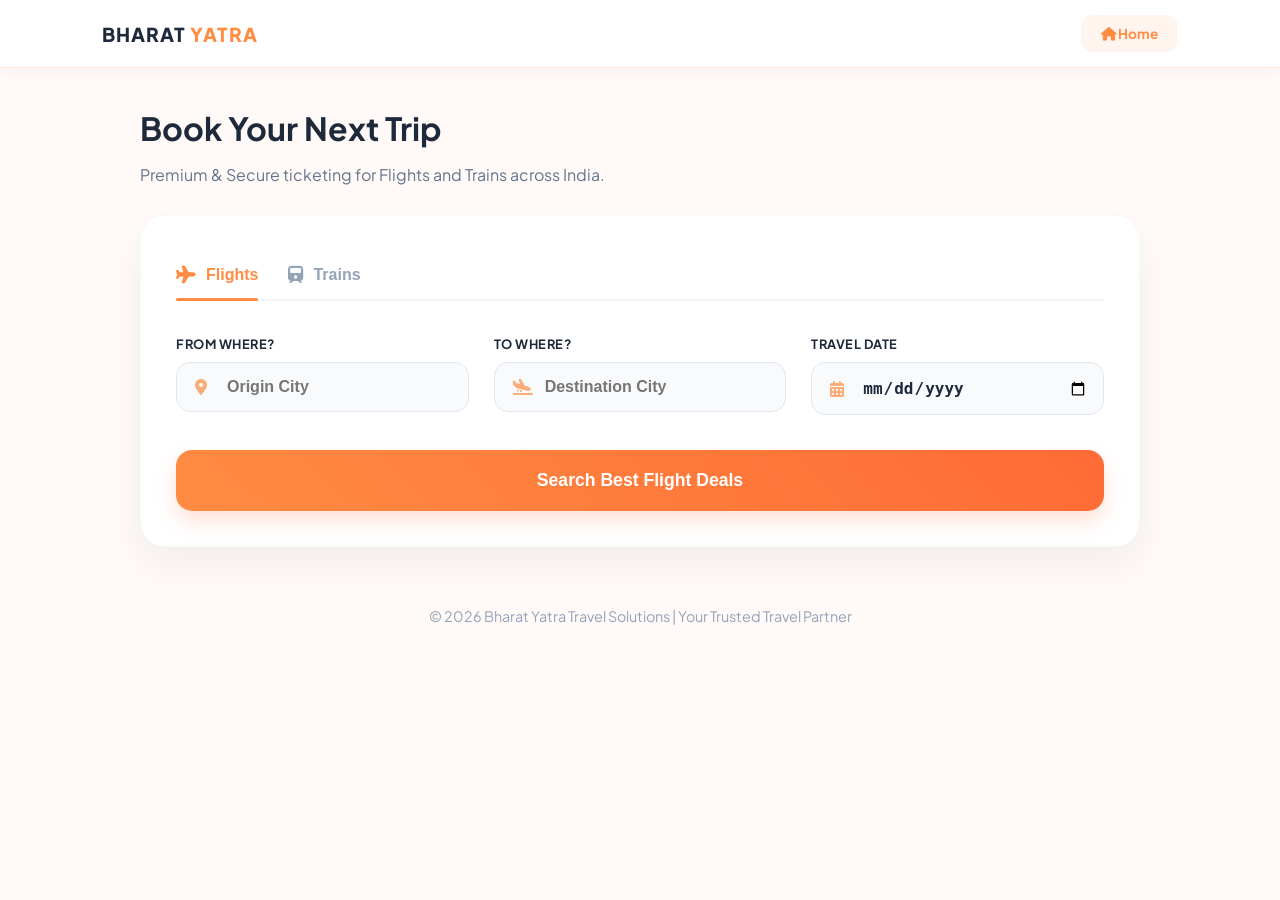
<file: booking.html>
<!DOCTYPE html>
<html lang="en">
<head>
    <meta charset="UTF-8">
    <meta name="viewport" content="width=device-width, initial-scale=1.0">
    <title>Book Your Journey | Bharat Yatra</title>
    
    <link rel="stylesheet" href="https://cdnjs.cloudflare.com/ajax/libs/font-awesome/6.0.0/css/all.min.css">
    <link href="https://fonts.googleapis.com/css2?family=Plus+Jakarta+Sans:wght@400;500;600;700&display=swap" rel="stylesheet">

    <style>
        :root {
            /* 🟠 NEW SUNSET ORANGE BRANDING */
            --primary-orange: #ff8c42; 
            --dark-navy: #1e293b;
            --bg-soft: #fffaf7;
            --text-dark: #334155;
            --border: rgba(255, 140, 66, 0.2);
        }

        body {
            background: var(--bg-soft);
            margin: 0;
            font-family: 'Plus Jakarta Sans', sans-serif;
            color: var(--text-dark);
        }

        /* 🟢 PREMIUM NAVBAR */
        .nav-header {
            background: white;
            padding: 15px 8%;
            display: flex;
            justify-content: space-between;
            align-items: center;
            border-bottom: 1px solid var(--border);
            position: sticky;
            top: 0;
            z-index: 1000;
            box-shadow: 0 4px 12px rgba(0,0,0,0.03);
        }

        .logo-text { 
            font-size: 1.2rem; 
            font-weight: 800; 
            color: var(--dark-navy); 
            text-transform: uppercase;
            letter-spacing: 1px;
        }
        
        .logo-text span { color: var(--primary-orange); }

        .btn-home {
            text-decoration: none; font-size: 0.85rem; font-weight: 700;
            color: var(--primary-orange); background: #fff4ee;
            padding: 10px 20px; border-radius: 12px; transition: 0.3s;
        }
        .btn-home:hover { background: var(--primary-orange); color: white; transform: translateY(-2px); }

        /* 🟦 MAIN CONTENT */
        .main-container {
            max-width: 1000px;
            margin: 40px auto;
            padding: 0 20px;
        }

        .booking-intro h1 {
            font-size: 2rem;
            color: var(--dark-navy);
            margin-bottom: 8px;
        }
        .booking-intro p {
            font-size: 1rem;
            color: #64748b;
            margin-bottom: 30px;
        }

        /* 📋 THE BOOKING CARD (MODERN) */
        .booking-card {
            background: white;
            border-radius: 24px;
            box-shadow: 0 20px 40px rgba(0,0,0,0.05);
            padding: 35px;
            border: 1px solid rgba(0,0,0,0.03);
        }

        /* TABS */
        .tabs-nav {
            display: flex; gap: 30px; margin-bottom: 35px; border-bottom: 2px solid #f1f5f9;
        }
        .tab-item {
            background: none; border: none; padding: 15px 0; cursor: pointer;
            font-size: 1rem; font-weight: 700; color: #94a3b8; position: relative;
            display: flex; align-items: center; gap: 10px; transition: 0.3s;
        }
        .tab-item i { font-size: 1.1rem; }
        .tab-item.active { color: var(--primary-orange); }
        .tab-item.active::after {
            content: ''; position: absolute; bottom: -2px; left: 0; width: 100%;
            height: 3px; background: var(--primary-orange); border-radius: 10px;
        }

        /* FORM GRID */
        .form-grid {
            display: grid;
            grid-template-columns: repeat(auto-fit, minmax(280px, 1fr));
            gap: 25px;
        }

        .field-group { display: flex; flex-direction: column; gap: 10px; }
        .field-group label { font-size: 0.8rem; font-weight: 700; color: var(--dark-navy); text-transform: uppercase; letter-spacing: 0.5px; }

        .input-box {
            position: relative; border: 1px solid #e2e8f0;
            border-radius: 14px; transition: 0.3s; background: #f8fafc;
        }
        .input-box:focus-within { 
            border-color: var(--primary-orange); 
            background: #fff;
            box-shadow: 0 0 0 4px rgba(255,140,66,0.1); 
        }
        
        .input-box i { position: absolute; left: 18px; top: 50%; transform: translateY(-50%); color: var(--primary-orange); opacity: 0.7; }
        .input-box input {
            width: 100%; border: none; outline: none; padding: 15px 15px 15px 50px;
            font-size: 1rem; font-weight: 600; color: var(--dark-navy); background: transparent;
            box-sizing: border-box;
        }

        /* 🚀 SEARCH BUTTON */
        .btn-search {
            width: 100%; background: linear-gradient(45deg, #ff8c42, #ff6b35);
            color: white; border: none; border-radius: 16px; padding: 20px;
            font-size: 1.1rem; font-weight: 700; cursor: pointer;
            margin-top: 35px; transition: 0.3s;
            box-shadow: 0 10px 20px rgba(255,107,53,0.2);
        }
        .btn-search:hover { 
            transform: translateY(-3px); 
            box-shadow: 0 15px 30px rgba(255,107,53,0.3); 
        }

        .tab-pane { display: none; }
        .tab-pane.active { display: block; animation: slideUp 0.4s ease; }

        @keyframes slideUp { 
            from { opacity: 0; transform: translateY(10px); } 
            to { opacity: 1; transform: translateY(0); } 
        }

        footer { text-align: center; margin-top: 60px; color: #94a3b8; font-size: 0.9rem; padding-bottom: 40px; }
    </style>
</head>
<body>

<nav class="nav-header">
    <div class="logo-text">BHARAT <span>YATRA</span></div>
    <a href="index.html" class="btn-home">
        <i class="fas fa-home"></i> Home
    </a>
</nav>

<div class="main-container">
    <div class="booking-intro">
        <h1>Book Your Next Trip</h1>
        <p>Premium & Secure ticketing for Flights and Trains across India.</p>
    </div>

    <div class="booking-card">
        <div class="tabs-nav">
            <button class="tab-item active" onclick="switchTab(event, 'flights')"><i class="fas fa-plane"></i> Flights</button>
            <button class="tab-item" onclick="switchTab(event, 'trains')"><i class="fas fa-train"></i> Trains</button>
        </div>

        <div id="flights" class="tab-pane active">
            <form onsubmit="handleSearch(event, 'Flight')">
                <div class="form-grid">
                    <div class="field-group">
                        <label>From Where?</label>
                        <div class="input-box">
                            <i class="fas fa-map-marker-alt"></i>
                            <input type="text" placeholder="Origin City" required>
                        </div>
                    </div>
                    <div class="field-group">
                        <label>To Where?</label>
                        <div class="input-box">
                            <i class="fas fa-plane-arrival"></i>
                            <input type="text" placeholder="Destination City" required>
                        </div>
                    </div>
                    <div class="field-group">
                        <label>Travel Date</label>
                        <div class="input-box">
                            <i class="fas fa-calendar-alt"></i>
                            <input type="date" required>
                        </div>
                    </div>
                </div>
                <button type="submit" class="btn-search">Search Best Flight Deals</button>
            </form>
        </div>

        <div id="trains" class="tab-pane">
            <form onsubmit="handleSearch(event, 'Train')">
                <div class="form-grid">
                    <div class="field-group">
                        <label>Leaving From</label>
                        <div class="input-box">
                            <i class="fas fa-train"></i>
                            <input type="text" placeholder="Source Station" required>
                        </div>
                    </div>
                    <div class="field-group">
                        <label>Going To</label>
                        <div class="input-box">
                            <i class="fas fa-map-pin"></i>
                            <input type="text" placeholder="Destination Station" required>
                        </div>
                    </div>
                    <div class="field-group">
                        <label>Departure Date</label>
                        <div class="input-box">
                            <i class="fas fa-calendar-day"></i>
                            <input type="date" required>
                        </div>
                    </div>
                </div>
                <button type="submit" class="btn-search">Search Trains & Status</button>
            </form>
        </div>
    </div>
    
    <footer>
        &copy; 2026 Bharat Yatra Travel Solutions | Your Trusted Travel Partner
    </footer>
</div>

<script>
    function switchTab(evt, tabName) {
        let i, tabcontent, tablinks;
        tabcontent = document.getElementsByClassName("tab-pane");
        for (i = 0; i < tabcontent.length; i++) { tabcontent[i].style.display = "none"; }
        tablinks = document.getElementsByClassName("tab-item");
        for (i = 0; i < tablinks.length; i++) { tablinks[i].className = tablinks[i].className.replace(" active", ""); }
        document.getElementById(tabName).style.display = "block";
        document.getElementById(tabName).classList.add("active");
        evt.currentTarget.className += " active";
    }

    function handleSearch(e, type) {
        e.preventDefault();
        const inputs = e.target.querySelectorAll('input');
        const from = inputs[0].value.trim();
        const to = inputs[1].value.trim();
        const date = inputs[2].value;

        if (type === 'Flight') {
            window.open(`https://www.skyscanner.co.in/transport/flights/${from}/${to}/${date}`, '_blank');
        } else {
            const d = new Date(date);
            const formattedDate = `${("0" + d.getDate()).slice(-2)}-${("0" + (d.getMonth() + 1)).slice(-2)}-${d.getFullYear()}`;
            window.open(`https://www.confirmtkt.com/train-running-status/${from}-to-${to}?date=${formattedDate}`, '_blank');
        }
    }
</script>

</body>
</html>
</file>
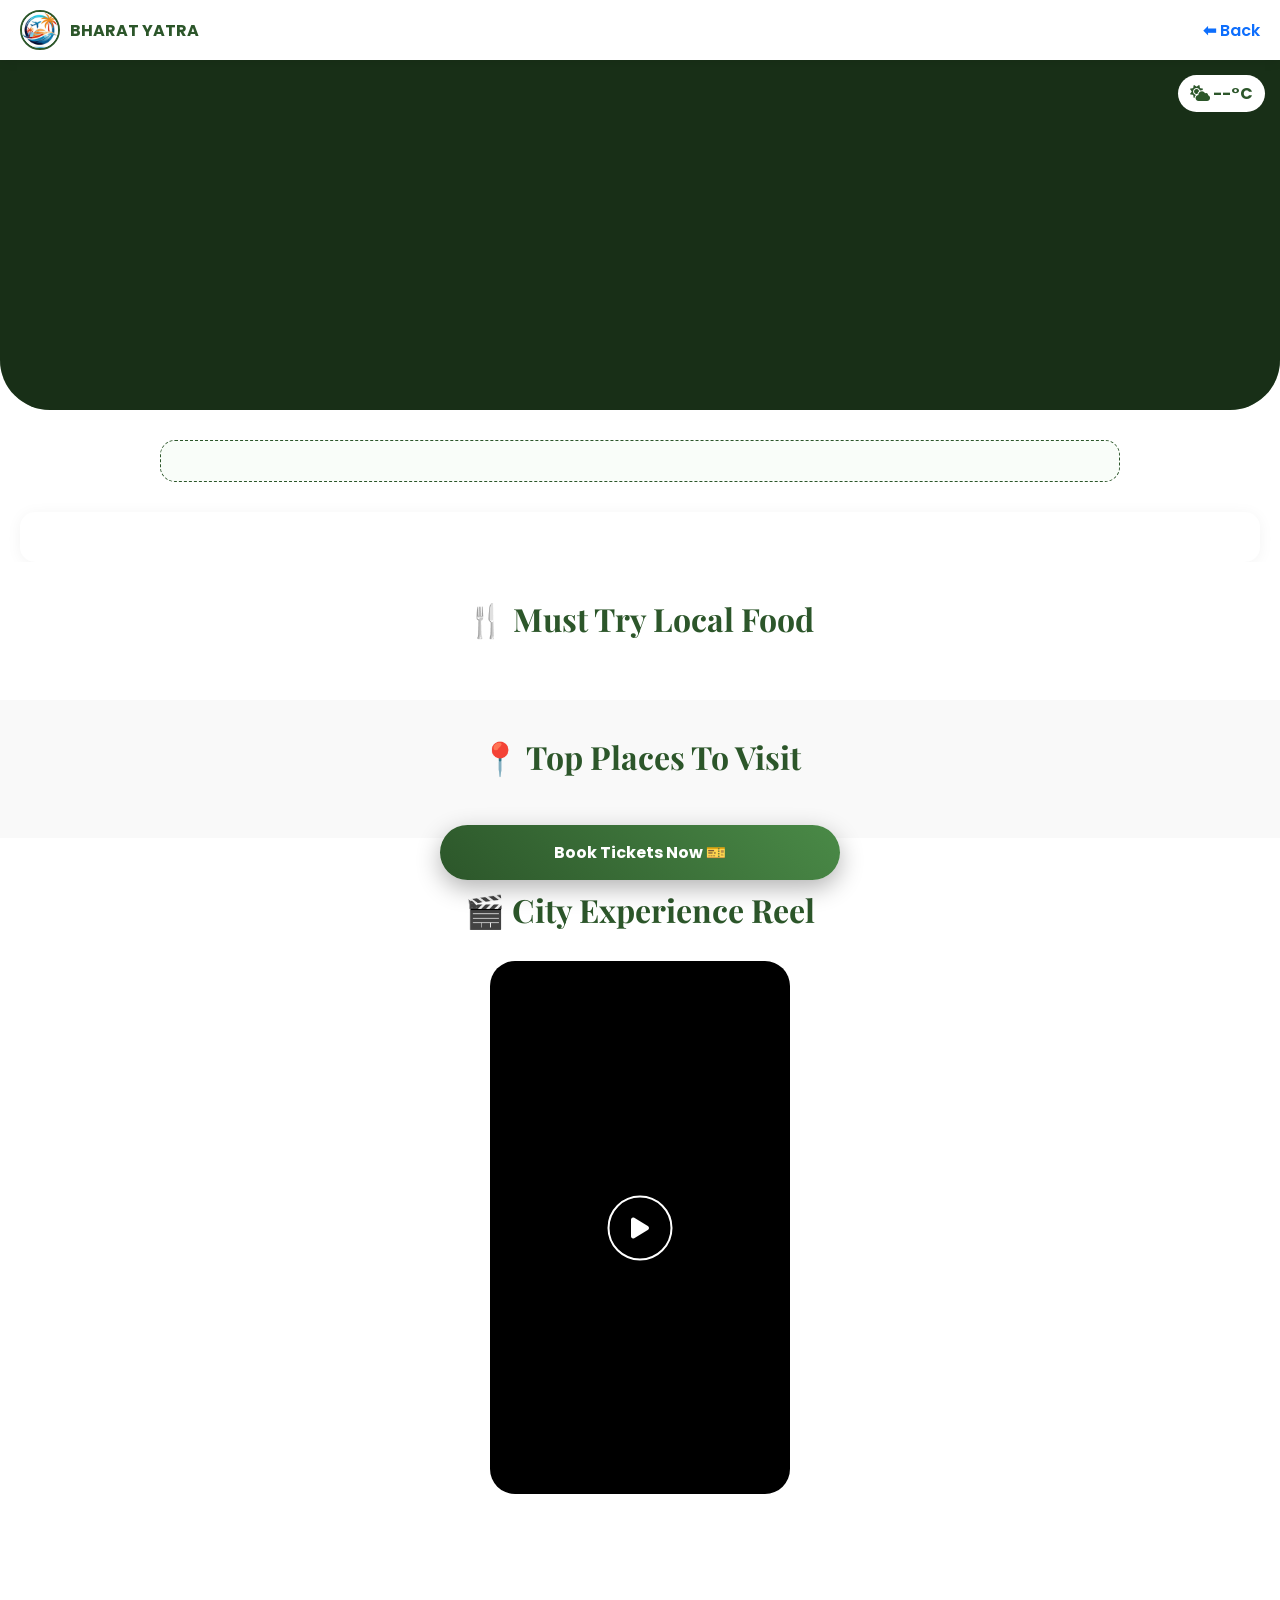
<file: city.html>
<!DOCTYPE html>
<html lang="en">
<head>
    <meta charset="UTF-8">
    <meta name="viewport" content="width=device-width, initial-scale=1.0">
    <title id="pageTitle">City Details - Bharat Yatra</title>
    
    <link rel="stylesheet" href="style.css">
    <link rel="stylesheet" href="m2.css">
    <link rel="stylesheet" href="https://cdnjs.cloudflare.com/ajax/libs/font-awesome/6.0.0/css/all.min.css">
    <link href="https://fonts.googleapis.com/css2?family=Playfair+Display:wght@700&family=Poppins:wght@400;600;700&display=swap" rel="stylesheet">
    
    <style>
        :root { --primary: #2c562a; --accent: #ff5722; }
        .navbar { padding: 10px 20px; display: flex; justify-content: space-between; align-items: center; background: #fff; box-shadow: 0 2px 10px rgba(0,0,0,0.08); position: sticky; top: 0; z-index: 1000; }
        .logo-circle { width: 40px; height: 40px; border-radius: 50%; overflow: hidden; border: 2px solid var(--primary); }
        .city-hero-green { height: 350px; position: relative; display: flex; flex-direction: column; align-items: center; justify-content: center; text-align: center; color: white; overflow: hidden; background-color: var(--primary); }
        #cityNameTitle { font-size: 34px; text-transform: uppercase; z-index: 3; font-weight: 800; text-shadow: 2px 2px 15px rgba(0,0,0,0.6); }
        .fixed-book-wrap { position: fixed; bottom: 20px; left: 0; right: 0; display: flex; justify-content: center; z-index: 3000; padding: 0 20px; }
        .btn-book { width: 100%; max-width: 400px; background: linear-gradient(45deg, var(--primary), #4a8a47); color: white !important; text-align: center; padding: 15px; border-radius: 50px; text-decoration: none; font-weight: bold; box-shadow: 0 8px 25px rgba(0,0,0,0.3); }
        .play-hint { position: absolute; top: 50%; left: 50%; transform: translate(-50%, -50%); background: rgba(0,0,0,0.6); color: white; width: 65px; height: 65px; border-radius: 50%; display: flex; align-items: center; justify-content: center; font-size: 24px; z-index: 5; border: 2px solid white; }
    </style>
</head>
<body class="city-details-body">

<nav class="navbar">
    <a href="index.html" style="text-decoration:none; display:flex; align-items:center; gap:10px;">
        <div class="logo-circle"><img src="images/logo.png" style="width:100%"></div>
        <span style="font-weight:700; color:var(--primary)">BHARAT YATRA</span>
    </a>
    <a href="index.html" style="text-decoration:none; color:#0d6efd; font-weight:600;">⬅ Back</a>
</nav>

<section class="city-hero-green">
    <div id="heroImgOverlay" style="position: absolute; top: 0; left: 0; width: 100%; height: 100%; background-size: cover; background-position: center; z-index: 1;"></div>
    <div style="position: absolute; top: 0; left: 0; width: 100%; height: 100%; background: rgba(0,0,0,0.45); z-index: 2;"></div>
    <div id="weatherBadge" style="position: absolute; top: 15px; right: 15px; z-index: 4; background: white; color: var(--primary); padding: 6px 12px; border-radius: 20px; font-weight: bold;">
        <i class="fas fa-cloud-sun"></i> <span id="currentTemp">--°C</span>
    </div>
    <div style="position: relative; z-index: 3; padding: 20px;">
        <h1 id="cityNameTitle"></h1>
        <p id="cityIntroText" style="font-size: 14px; opacity: 0.95; margin-top: 10px; max-width: 600px; line-height: 1.5;"></p>
    </div>
</section>

<div id="distanceBar" style="background: #f0f7f0; padding: 12px; text-align: center; display: none; border-bottom: 1px solid #dceada;">
    <div style="font-size: 14px; color: var(--primary); font-weight: 700;"><i class="fas fa-route"></i> <span id="distanceText"></span></div>
</div>

<section style="max-width: 1000px; margin: 30px auto; padding: 0 20px;">
    <h2 id="dynamicCityName" style="color:var(--primary); font-family:'Playfair Display'; border-left:4px solid var(--primary); padding-left:10px;"></h2>
    <ul id="factsList" style="list-style:none; padding:0; margin-top:20px;"></ul>
    <div id="seasonalWeather" style="margin-top: 25px; padding: 20px; background: #f9fdf9; border-radius: 15px; border: 1px dashed var(--primary);"></div>
</section>

<div id="extraListsContainer" style="padding: 0 20px; margin-bottom: 25px;"></div>
<div id="travelTransportSection" style="padding: 25px; background: #fff; margin: 0 20px; border-radius: 15px; box-shadow: 0 2px 15px rgba(0,0,0,0.05);"></div>

<section style="padding: 35px 20px; background: white;">
    <h2 style="text-align: center; margin-bottom: 25px; color: var(--primary);">🍴 Must Try Local Food</h2>
    <div id="foodGrid" style="display: grid; grid-template-columns: repeat(2, 1fr); gap: 12px;"></div>
</section>

<section style="padding: 35px 20px; background: #f9f9f9;">
    <h2 style="text-align: center; margin-bottom: 25px; color: var(--primary);">📍 Top Places To Visit</h2>
    <div id="placesGrid" style="display: grid; grid-template-columns: 1fr; gap: 15px;"></div>
</section>

<section style="padding: 50px 20px; text-align: center; margin-bottom: 120px;">
    <h2 style="color: var(--primary);">🎬 City Experience Reel</h2>
    <div style="max-width: 300px; margin: 0 auto; border-radius: 25px; overflow: hidden; position: relative; aspect-ratio: 9/16; background: #000;" id="videoWrapper">
        <video id="cityVideo" loop muted playsinline style="width: 100%; height: 100%; object-fit: cover;"></video>
        <div id="playHint" class="play-hint"><i class="fas fa-play"></i></div>
    </div>
</section>

<div class="fixed-book-wrap"><a href="booking.html" class="btn-book">Book Tickets Now 🎫</a></div>

<script>
let userLat = null; let userLng = null;

function getDistance(lat1, lon1, lat2, lon2) {
    if(!lat1 || !lat2) return null;
    const R = 6371;
    const dLat = (lat2 - lat1) * Math.PI / 180;
    const dLon = (lon2 - lon1) * Math.PI / 180;
    const a = Math.sin(dLat/2)**2 + Math.cos(lat1*Math.PI/180) * Math.cos(lat2*Math.PI/180) * Math.sin(dLon/2)**2;
    return Math.round(R * 2 * Math.atan2(Math.sqrt(a), Math.sqrt(1-a)));
}

navigator.geolocation.getCurrentPosition((pos) => {
    userLat = pos.coords.latitude; userLng = pos.coords.longitude;
    loadData(); 
}, () => { loadData(); });

function loadData() {
    fetch("cities.json").then(res => res.json()).then(data => {
        const params = new URLSearchParams(window.location.search);
        let cityName = params.get("city");
        let cityId = params.get("id");

        let city = data.find(c => (cityName && c.name.toLowerCase() === cityName.toLowerCase()) || (cityId && c.id == cityId));
        if (!city) return;

        document.getElementById("pageTitle").innerText = `${city.name} - Bharat Yatra`;
        document.getElementById("heroImgOverlay").style.backgroundImage = `url('${city.image}')`;
        document.getElementById("cityNameTitle").innerText = city.name;
        document.getElementById("cityIntroText").innerText = city.description;
        document.getElementById("dynamicCityName").innerText = `About ${city.name}`;
        document.getElementById("currentTemp").innerText = city.currentTemp || "25°C";

        const dist = getDistance(userLat, userLng, city.lat, city.lng);
        if (dist && userLat) {
            document.getElementById("distanceText").innerText = `${dist} KM from your location`;
            document.getElementById("distanceBar").style.display = "block";
        }

        document.getElementById("factsList").innerHTML = `
            <li style="padding:10px 0; border-bottom:1px solid #eee;"><strong>🏛️ Founded By:</strong> ${city.summaryFacts.foundedBy}</li>
            <li style="padding:10px 0; border-bottom:1px solid #eee;"><strong>👥 Population:</strong> ${city.summaryFacts.population}</li>
            <li style="padding:10px 0; border-bottom:1px solid #eee;"><strong>🗣️ Language:</strong> ${city.summaryFacts.officialLanguage}</li>
            <li style="padding:10px 0; border-bottom:1px solid #eee;"><strong>🏆 Famous For:</strong> ${city.summaryFacts.famousFor}</li>
        `;

        document.getElementById("seasonalWeather").innerHTML = `
            <h3 style="color:var(--primary); font-size:16px;">🌡️ Seasonal Weather</h3>
            <span>Summer: ${city.weather.summer} | Winter: ${city.weather.winter}</span>
        `;

        document.getElementById("extraListsContainer").innerHTML = `
            <div style="display:grid; grid-template-columns:1fr 1fr; gap:15px;">
                <div style="background:#fff; padding:15px; border-radius:12px; border:1px solid #eee;">
                    <h3 style="font-size:15px; color:var(--primary);">✨ Highlights</h3>
                    <ul style="font-size:13px; padding-left:15px;">${city.famousFor.map(f => `<li>${f}</li>`).join('')}</ul>
                </div>
                <div style="background:#fff; padding:15px; border-radius:12px; border:1px solid #eee;">
                    <h3 style="font-size:15px; color:var(--primary);">🎡 Experience</h3>
                    <ul style="font-size:13px; padding-left:15px;">${city.thingsToDo.map(t => `<li>${t}</li>`).join('')}</ul>
                </div>
            </div>
        `;

        document.getElementById("travelTransportSection").innerHTML = `
            <h3 style="color:var(--primary); font-size:18px;">✈️ Travel & Transport</h3>
            <p>Airport: ${city.travelInfo.nearestAirport} | Railway: ${city.travelInfo.mainRailway}</p>
        `;

        let foodH = "";
        city.localFood.forEach(f => foodH += `<div style="background:var(--primary); color:white; padding:15px; border-radius:15px; text-align:center;">🍴 ${f.name}</div>`);
        document.getElementById("foodGrid").innerHTML = foodH;

        let placeH = "";
        city.places.forEach(p => placeH += `<div style="background:#fff; border:1px solid #eee; padding:18px; border-radius:15px;"><b>📍 ${p.name}</b><p style="font-size:13px; margin-top:8px;">${p.desc}</p></div>`);
        document.getElementById("placesGrid").innerHTML = placeH;

        if(city.videoFile) {
            const v = document.getElementById("cityVideo");
            v.src = city.videoFile;
            document.getElementById("videoWrapper").onclick = function() {
                if (v.paused) { v.play(); document.getElementById("playHint").style.opacity="0"; }
                else { v.pause(); document.getElementById("playHint").style.opacity="1"; }
            };
        }
    });
}
</script>
</body>
</html>
</file>
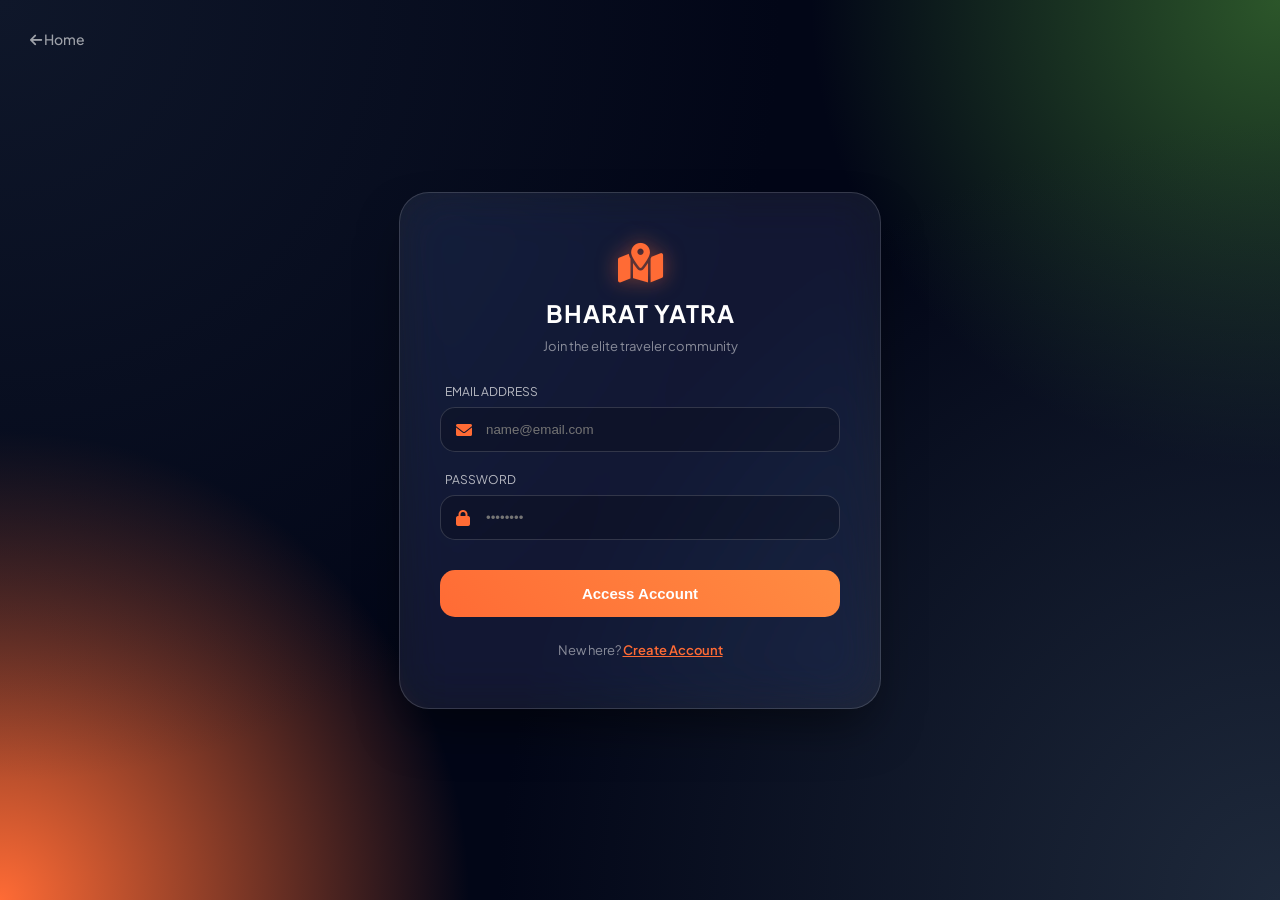
<file: login.html>
<!DOCTYPE html>
<html lang="en">
<head>
    <meta charset="UTF-8">
    <meta name="viewport" content="width=device-width, initial-scale=1.0">
    <title>Bharat Yatra | Access Portal</title>
    <link rel="stylesheet" href="https://cdnjs.cloudflare.com/ajax/libs/font-awesome/6.0.0/css/all.min.css">
    <link href="https://fonts.googleapis.com/css2?family=Plus+Jakarta+Sans:wght@300;400;500;600;700&display=swap" rel="stylesheet">

    <style>
        :root {
            --primary: #ff6b35;
            --secondary: #2c562a;
            --glass: rgba(255, 255, 255, 0.07);
            --border: rgba(255, 255, 255, 0.15);
        }

        body {
            margin: 0;
            padding: 0;
            font-family: 'Plus Jakarta Sans', sans-serif;
            height: 100vh;
            display: flex;
            justify-content: center;
            align-items: center;
            overflow: hidden;
            /* Animated Mesh Gradient Background */
            background: radial-gradient(circle at 0% 0%, #0f172a 0%, transparent 50%),
                        radial-gradient(circle at 100% 100%, #1e293b 0%, transparent 50%),
                        radial-gradient(circle at 100% 0%, #2c562a 0%, transparent 30%),
                        radial-gradient(circle at 0% 100%, #ff6b35 0%, transparent 30%),
                        #020617;
        }

        /* Float Animation for Background Objects */
        .shape {
            position: absolute;
            filter: blur(80px);
            z-index: -1;
            border-radius: 50%;
            animation: move 20s infinite alternate;
        }

        @keyframes move {
            from { transform: translate(0, 0); }
            to { transform: translate(100px, 100px); }
        }

        /* Glass Card */
        .auth-card {
            background: var(--glass);
            backdrop-filter: blur(25px) saturate(180%);
            -webkit-backdrop-filter: blur(25px) saturate(180%);
            border: 1px solid var(--border);
            padding: 50px 40px;
            border-radius: 30px;
            width: 90%;
            max-width: 400px;
            box-shadow: 0 25px 50px -12px rgba(0, 0, 0, 0.5);
            text-align: center;
        }

        .brand-header i {
            font-size: 40px;
            color: var(--primary);
            margin-bottom: 15px;
            filter: drop-shadow(0 0 10px rgba(255, 107, 53, 0.5));
        }

        h1 { font-size: 24px; font-weight: 700; color: #fff; margin: 0; letter-spacing: 1px; }
        p.subtitle { color: rgba(255, 255, 255, 0.5); font-size: 13px; margin: 10px 0 30px; }

        .form-container { display: none; }
        .form-container.active { display: block; animation: slideUp 0.4s ease forwards; }

        @keyframes slideUp {
            from { opacity: 0; transform: translateY(20px); }
            to { opacity: 1; transform: translateY(0); }
        }

        /* Input Styling */
        .input-group { margin-bottom: 20px; text-align: left; }
        .input-group label { display: block; color: rgba(255,255,255,0.7); font-size: 12px; margin-bottom: 8px; margin-left: 5px; }
        
        .input-field {
            position: relative;
            background: rgba(0, 0, 0, 0.2);
            border-radius: 15px;
            border: 1px solid var(--border);
            transition: 0.3s;
        }

        .input-field i { position: absolute; left: 15px; top: 14px; color: var(--primary); font-size: 16px; }
        
        .input-field input {
            width: 100%;
            background: transparent;
            border: none;
            padding: 14px 15px 14px 45px;
            color: #fff;
            outline: none;
            box-sizing: border-box;
        }

        .input-field:focus-within { border-color: var(--primary); background: rgba(255, 107, 53, 0.05); }

        /* Action Buttons */
        .btn-glow {
            width: 100%;
            padding: 15px;
            border-radius: 15px;
            border: none;
            background: linear-gradient(45deg, #ff6b35, #ff8c42);
            color: white;
            font-weight: 700;
            cursor: pointer;
            font-size: 15px;
            transition: 0.3s;
            margin-top: 10px;
        }

        .btn-glow:hover { transform: translateY(-3px); box-shadow: 0 10px 20px rgba(255, 107, 53, 0.3); }

        .auth-toggle { margin-top: 25px; font-size: 13px; color: rgba(255,255,255,0.5); }
        .auth-toggle span { color: var(--primary); cursor: pointer; font-weight: 600; text-decoration: underline; }

        /* Back Button */
        .back-home { position: absolute; top: 30px; left: 30px; color: #fff; text-decoration: none; font-size: 14px; font-weight: 500; opacity: 0.6; transition: 0.3s; }
        .back-home:hover { opacity: 1; transform: translateX(-5px); }

    </style>
</head>
<body>

    <a href="index.html" class="back-home"><i class="fas fa-arrow-left"></i> Home</a>

    <div class="auth-card">
        <div class="brand-header">
            <i class="fas fa-map-marked-alt"></i>
            <h1>BHARAT YATRA</h1>
            <p class="subtitle">Join the elite traveler community</p>
        </div>

        <!-- 🔑 LOGIN -->
        <div id="login-form" class="form-container active">
            <form onsubmit="doLogin(event)">
                <div class="input-group">
                    <label>EMAIL ADDRESS</label>
                    <div class="input-field">
                        <i class="fas fa-envelope"></i>
                        <input type="email" id="lEmail" placeholder="name@email.com" required>
                    </div>
                </div>
                <div class="input-group">
                    <label>PASSWORD</label>
                    <div class="input-field">
                        <i class="fas fa-lock"></i>
                        <input type="password" placeholder="••••••••" required>
                    </div>
                </div>
                <button class="btn-glow">Access Account</button>
            </form>
            <div class="auth-toggle">New here? <span onclick="switchForm('register-form')">Create Account</span></div>
        </div>

        <!-- 📝 REGISTER -->
        <div id="register-form" class="form-container">
            <form onsubmit="doRegister(event)">
                <div class="input-group">
                    <label>FULL NAME</label>
                    <div class="input-field">
                        <i class="fas fa-user"></i>
                        <input type="text" id="rName" placeholder="Nirmal Rajput" required>
                    </div>
                </div>
                <div class="input-group">
                    <label>EMAIL ADDRESS</label>
                    <div class="input-field">
                        <i class="fas fa-envelope"></i>
                        <input type="email" id="rEmail" placeholder="traveler@india.com" required>
                    </div>
                </div>
                <div class="input-group">
                    <label>CREATE PASSWORD</label>
                    <div class="input-field">
                        <i class="fas fa-shield-alt"></i>
                        <input type="password" placeholder="Min. 8 characters" required>
                    </div>
                </div>
                <button class="btn-glow">Begin Journey</button>
            </form>
            <div class="auth-toggle">Already a member? <span onclick="switchForm('login-form')">Login</span></div>
        </div>
    </div>

    <script>
        function switchForm(id) {
            document.querySelectorAll('.form-container').forEach(f => f.classList.remove('active'));
            document.getElementById(id).classList.add('active');
        }

        // 🟢 Register Logic
        function doRegister(e) {
            e.preventDefault();
            const name = document.getElementById('rName').value;
            const email = document.getElementById('rEmail').value;

            // Saving to LocalStorage
            localStorage.setItem("isLoggedIn", "true");
            localStorage.setItem("userName", name);
            localStorage.setItem("userEmail", email);

            alert("Namaste " + name + "! Account created successfully.");
            window.location.href = "index.html";
        }

        // 🟢 Login Logic
        function doLogin(e) {
            e.preventDefault();
            const email = document.getElementById('lEmail').value;
            const namePart = email.split('@')[0]; 
            const formattedName = namePart.charAt(0).toUpperCase() + namePart.slice(1);

            localStorage.setItem("isLoggedIn", "true");
            localStorage.setItem("userName", formattedName);
            localStorage.setItem("userEmail", email);

            window.location.href = "index.html";
        }
    </script>
</body>
</html>
</file>
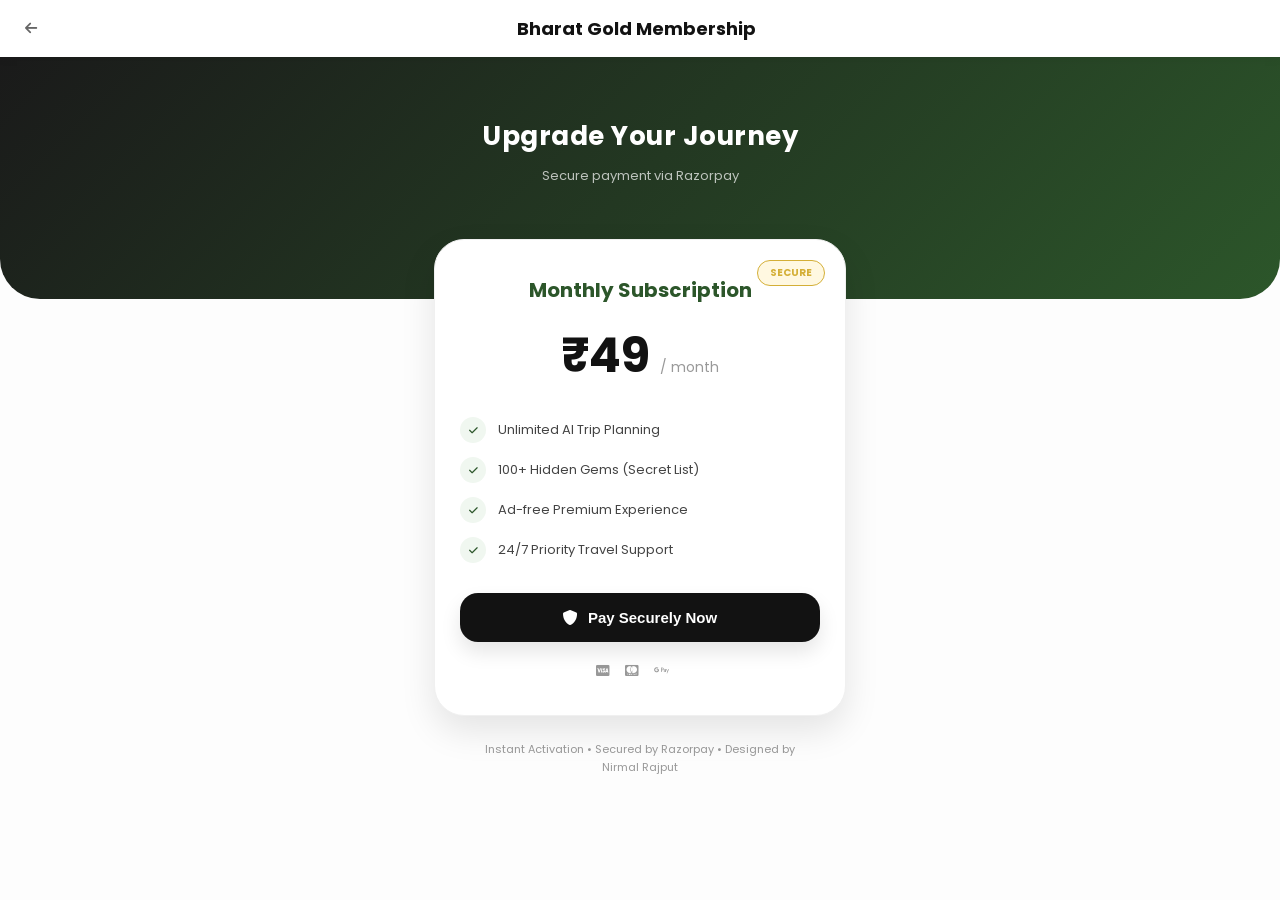
<file: premium.html>
<!DOCTYPE html>
<html lang="en">
<head>
    <meta charset="UTF-8">
    <meta name="viewport" content="width=device-width, initial-scale=1.0">
    <title>Bharat Gold | Premium Plan</title>

    <link rel="stylesheet" href="https://cdnjs.cloudflare.com/ajax/libs/font-awesome/6.0.0/css/all.min.css">
    <link href="https://fonts.googleapis.com/css2?family=Poppins:wght@300;400;500;600;700&display=swap" rel="stylesheet">

    <style>
        :root {
            --gold: #d4af37;
            --dark: #121212;
            --primary-green: #2c562a;
            --shadow: 0 15px 35px rgba(0,0,0,0.1);
        }

        body {
            margin: 0;
            font-family: 'Poppins', sans-serif;
            background: #fdfdfd;
            color: #333;
            padding-bottom: 50px;
        }

        .navbar {
            display: flex;
            justify-content: space-between;
            align-items: center;
            padding: 15px 25px;
            background: white;
            position: sticky;
            top: 0;
            z-index: 1000;
            box-shadow: 0 2px 10px rgba(0,0,0,0.05);
        }

        .navbar h2 { font-size: 18px; margin: 0; color: var(--dark); }
        .back-btn { text-decoration: none; color: #666; font-weight: 500; font-size: 14px; }

        .hero {
            background: linear-gradient(135deg, #1a1a1a 0%, #2c562a 100%);
            color: white;
            text-align: center;
            padding: 60px 20px 100px;
            border-bottom-left-radius: 40px;
            border-bottom-right-radius: 40px;
        }

        .hero h1 { font-size: 26px; margin: 0; letter-spacing: 0.5px; }
        .hero p { color: rgba(255,255,255,0.7); font-size: 13px; margin-top: 10px; }

        .plan-card {
            max-width: 360px;
            margin: -60px auto 25px;
            background: white;
            border-radius: 30px;
            box-shadow: var(--shadow);
            padding: 35px 25px;
            text-align: center;
            position: relative;
            border: 1px solid #f0f0f0;
        }

        .badge {
            position: absolute;
            top: 20px;
            right: 20px;
            background: #fff8e1;
            color: var(--gold);
            padding: 4px 12px;
            border-radius: 50px;
            font-size: 10px;
            font-weight: 700;
            border: 1px solid var(--gold);
        }

        .price {
            font-size: 48px;
            font-weight: 700;
            color: var(--dark);
            margin: 15px 0;
        }

        .price span { font-size: 14px; color: #999; font-weight: 400; }

        .features {
            text-align: left;
            margin: 25px 0;
            padding: 0;
        }

        .features li {
            list-style: none;
            margin: 14px 0;
            font-size: 13px;
            display: flex;
            align-items: center;
            color: #444;
        }

        .features i {
            background: #f0f7f0;
            color: var(--primary-green);
            width: 26px;
            height: 26px;
            border-radius: 50%;
            display: flex;
            align-items: center;
            justify-content: center;
            font-size: 10px;
            margin-right: 12px;
        }

        /* 💳 Razorpay Area */
        .pay-box {
            margin-top: 30px;
        }

        .btn {
            width: 100%;
            padding: 16px;
            border: none;
            border-radius: 18px;
            background: var(--dark);
            color: white;
            font-weight: 700;
            cursor: pointer;
            font-size: 15px;
            transition: all 0.3s ease;
            box-shadow: 0 10px 20px rgba(0,0,0,0.1);
            display: flex;
            align-items: center;
            justify-content: center;
            gap: 10px;
        }

        .btn:hover { background: #000; transform: translateY(-2px); }
        .btn:active { transform: scale(0.98); }

        .trust-badges {
            display: flex;
            justify-content: center;
            gap: 15px;
            margin-top: 20px;
            opacity: 0.5;
            font-size: 12px;
        }

        .info-box {
            max-width: 330px;
            margin: 20px auto;
            font-size: 11px;
            color: #999;
            text-align: center;
            line-height: 1.6;
        }
    </style>
</head>

<body>

<div class="navbar">
    <a href="index.html" class="back-btn"><i class="fas fa-arrow-left"></i></a>
    <h2>Bharat Gold Membership</h2>
    <div style="width:20px;"></div>
</div>

<section class="hero">
    <h1>Upgrade Your Journey</h1>
    <p>Secure payment via Razorpay</p>
</section>

<div class="plan-card">
    <div class="badge">SECURE</div>

    <h3 style="margin:0; font-size:20px; color: var(--primary-green);">Monthly Subscription</h3>
    <div class="price">₹49 <span>/ month</span></div>

    <ul class="features">
        <li><i class="fas fa-check"></i> Unlimited AI Trip Planning</li>
        <li><i class="fas fa-check"></i> 100+ Hidden Gems (Secret List)</li>
        <li><i class="fas fa-check"></i> Ad-free Premium Experience</li>
        <li><i class="fas fa-check"></i> 24/7 Priority Travel Support</li>
    </ul>

    <div class="pay-box">
        <button class="btn" id="rzp-button1">
            <i class="fas fa-shield-alt"></i> Pay Securely Now
        </button>
        
        <div class="trust-badges">
            <span><i class="fab fa-cc-visa"></i></span>
            <span><i class="fab fa-cc-mastercard"></i></span>
            <span><i class="fab fa-google-pay"></i></span>
            <span><i class="fab fa-upi"></i></span>
        </div>
    </div>
</div>

<div class="info-box">
    Instant Activation • Secured by Razorpay • Designed by Nirmal Rajput
</div>

<!-- 📦 RAZORPAY SCRIPT -->
<script src="https://checkout.razorpay.com/v1/checkout.js"></script>
<script>
document.getElementById('rzp-button1').onclick = function(e){
    // Razorpay Options
    var options = {
        "key": "YOUR_RAZORPAY_KEY_HERE", // 👈 Yahan apni Key daalna
        "amount": "4900", // Amount in paise (49 INR = 4900 Paise)
        "currency": "INR",
        "name": "Bharat Yatra",
        "description": "Monthly Gold Membership",
        "image": "images/logo.png",
        "handler": function (response){
            alert("Payment Successful! ID: " + response.razorpay_payment_id);
            // Yahan se tu user ko success page par bhej sakta hai
            window.location.href = "success.html";
        },
        "prefill": {
            "name": "Nirmal Rajput",
            "email": "nirmalrajputpvt@gmail.com",
            "contact": "9009629736"
        },
        "theme": {
            "color": "#2c562a"
        }
    };
    var rzp1 = new Razorpay(options);
    rzp1.open();
    e.preventDefault();
}
</script>

</body>
</html>
</file>
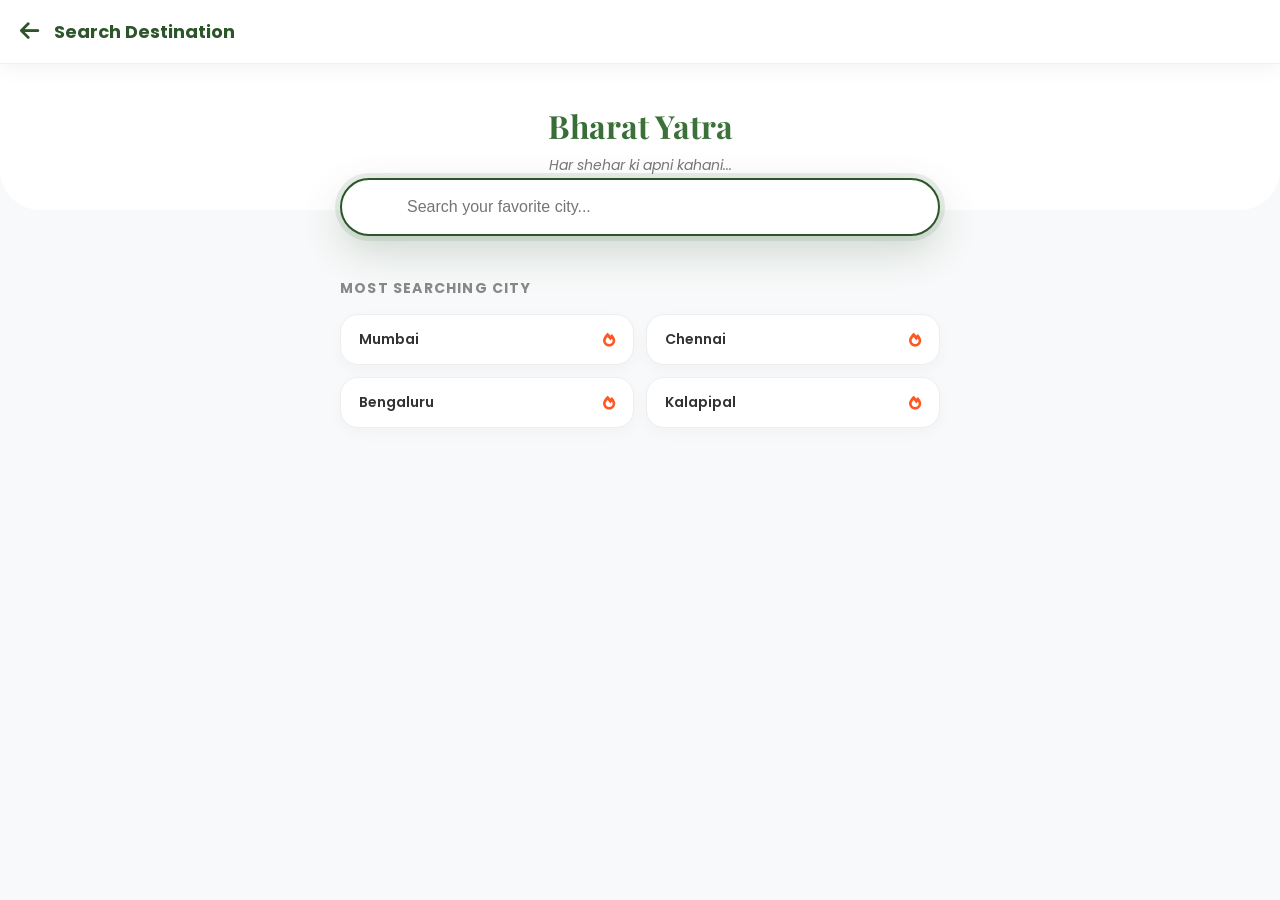
<file: search.html>
<!DOCTYPE html>
<html lang="en">
<head>
    <meta charset="UTF-8">
    <meta name="viewport" content="width=device-width, initial-scale=1.0">
    <title>Bharat Yatra | Smart Search</title>
    <link rel="stylesheet" href="https://cdnjs.cloudflare.com/ajax/libs/font-awesome/6.0.0/css/all.min.css">
    <link href="https://fonts.googleapis.com/css2?family=Playfair+Display:wght@700&family=Poppins:wght@300;400;500;600;700&display=swap" rel="stylesheet">
    <style>
        :root { 
            --primary: #2c562a; 
            --accent: #ff5722; 
            --bg: #f8f9fa;
            --glass: rgba(255, 255, 255, 0.95);
        }

        body { 
            margin: 0; 
            font-family: 'Poppins', sans-serif; 
            background: var(--bg); 
            color: #333; 
            overflow-x: hidden;
        }

        /* 🟢 HEADER */
        .search-header { 
            background: var(--glass); 
            backdrop-filter: blur(15px);
            padding: 15px 20px; 
            display: flex; 
            align-items: center; 
            gap: 15px; 
            box-shadow: 0 4px 20px rgba(0,0,0,0.05); 
            position: sticky; 
            top: 0; 
            z-index: 1000; 
            border-bottom: 1px solid rgba(0,0,0,0.05);
        }

        .back-btn { font-size: 22px; color: var(--primary); text-decoration: none; transition: 0.3s; }
        .back-btn:hover { transform: translateX(-3px); }

        /* 🏷️ BRAND PROMO */
        .brand-promo { text-align: center; padding: 40px 20px 20px; background: white; border-radius: 0 0 40px 40px; }
        .brand-promo h1 { 
            font-family: 'Playfair Display', serif; 
            font-size: 32px; 
            color: var(--primary); 
            margin: 0; 
            background: linear-gradient(45deg, #2c562a, #4a8a46);
            -webkit-background-clip: text;
            -webkit-text-fill-color: transparent;
        }
        .brand-promo p { font-size: 14px; color: #777; font-style: italic; margin-top: 8px; }

        /* 🔍 SEARCH BOX: Capsule Highlight Design */
        .search-container { padding: 0 20px 100px; max-width: 600px; margin: -30px auto 0; }
        .search-wrapper { position: relative; display: flex; align-items: center; z-index: 10; }
        .search-wrapper i { position: absolute; left: 22px; color: var(--primary); font-size: 18px; }
        
        .search-wrapper input { 
            width: 100%; 
            padding: 18px 20px 18px 65px; 
            border: 2px solid #e0e0e0;
            border-radius: 50px; 
            font-size: 16px; 
            outline: none; 
            box-shadow: 0 10px 25px rgba(0,0,0,0.08); 
            transition: 0.4s all ease;
            background: white;
        }
        
        /* 🔥 SEARCH BAR GLOW HIGHLIGHT */
        .search-wrapper input:focus { 
            border-color: var(--primary);
            box-shadow: 0 0 0 5px rgba(44, 86, 42, 0.1), 0 15px 40px rgba(44, 86, 42, 0.2);
            transform: translateY(-2px);
        }

        /* 📋 SUGGESTIONS */
        .suggestion-box { 
            background: white; 
            border-radius: 25px; 
            margin-top: 15px; 
            box-shadow: 0 20px 40px rgba(0,0,0,0.1); 
            max-height: 350px; 
            overflow-y: auto; 
            display: none; 
            animation: slideUp 0.3s ease;
            position: absolute;
            width: 100%;
            z-index: 100;
        }

        @keyframes slideUp { from { opacity: 0; transform: translateY(10px); } to { opacity: 1; transform: translateY(0); } }

        .suggest-item { padding: 18px 25px; border-bottom: 1px solid #f8f8f8; cursor: pointer; display: flex; align-items: center; gap: 15px; }
        .suggest-item:hover { background: #f0f7f0; color: var(--primary); }

        /* 🕒 SECTIONS */
        .history-section, .trending-section { margin-top: 40px; }
        .section-header { display: flex; justify-content: space-between; align-items: center; margin-bottom: 15px; }
        .section-title { font-size: 14px; font-weight: 700; color: #888; text-transform: uppercase; letter-spacing: 1.2px; }
        .clear-all { color: var(--accent); font-size: 12px; cursor: pointer; font-weight: 600; }
        
        .history-item { 
            display: flex; align-items: center; justify-content: space-between; 
            padding: 15px; background: white; margin-bottom: 10px; border-radius: 15px;
            box-shadow: 0 4px 10px rgba(0,0,0,0.02);
        }
        .history-content { flex: 1; cursor: pointer; display: flex; align-items: center; gap: 12px; font-weight: 500; }

        /* 🔥 MOST SEARCHING CITY: Grid Design */
        .trending-grid { display: grid; grid-template-columns: repeat(2, 1fr); gap: 12px; }
        .city-chip { 
            background: white; 
            padding: 14px 18px; 
            border-radius: 18px; 
            font-size: 14px; 
            font-weight: 600; 
            cursor: pointer; 
            transition: 0.3s;
            display: flex;
            align-items: center;
            justify-content: space-between;
            box-shadow: 0 5px 15px rgba(0,0,0,0.03);
            border: 1px solid #eee;
        }
        .city-chip:hover { border-color: var(--primary); background: #f0f7f0; transform: translateY(-3px); }
        .city-chip i { color: var(--accent); }

    </style>
</head>
<body class="search-page">

    <div class="search-header">
        <a href="index.html" class="back-btn"><i class="fas fa-arrow-left"></i></a>
        <div style="font-weight: 700; color: var(--primary); font-size: 18px;">Search Destination</div>
    </div>

    <div class="brand-promo">
        <h1>Bharat Yatra</h1>
        <p>Har shehar ki apni kahani...</p>
    </div>

    <div class="search-container">
        <div class="search-wrapper">
            <i class="fas fa-search"></i>
            <input type="text" id="cityInput" placeholder="Search your favorite city..." autofocus autocomplete="off">
            <div id="suggestionBox" class="suggestion-box"></div>
        </div>

        <div class="history-section" id="historyWrapper">
            <div class="section-header">
                <span class="section-title">Recent Searches</span>
                <span class="clear-all" onclick="clearAllHistory()">Clear All</span>
            </div>
            <div id="historyContainer"></div>
        </div>

        <div class="trending-section">
            <div class="section-header"><span class="section-title">Most Searching City</span></div>
            <div class="trending-grid">
                <div class="city-chip" onclick="selectCity('Mumbai')"><span>Mumbai</span><i class="fas fa-fire"></i></div>
                <div class="city-chip" onclick="selectCity('Chennai')"><span>Chennai</span><i class="fas fa-fire"></i></div>
                <div class="city-chip" onclick="selectCity('Bengaluru')"><span>Bengaluru</span><i class="fas fa-fire"></i></div>
                <div class="city-chip" onclick="selectCity('Kalapipal')"><span>Kalapipal</span><i class="fas fa-fire"></i></div>
            </div>
        </div>
    </div>

    <script>
        const cityInput = document.getElementById('cityInput');
        const suggestBox = document.getElementById('suggestionBox');
        const historyContainer = document.getElementById('historyContainer');
        // 🛑 Placeholder Array Updated Below
        const placeholders = ["Search your favorite city...", "Try 'Kalapipal'...", "Try 'Mumbai'...", "Explore Bengaluru..."];
        
        let pIndex = 0;
        let allCities = [];

        // Dynamic Placeholder
        setInterval(() => {
            cityInput.placeholder = placeholders[pIndex];
            pIndex = (pIndex + 1) % placeholders.length;
        }, 3000);

        // Fetch Data
        fetch('cities.json')
            .then(res => res.json())
            .then(data => { allCities = data.map(c => c.name); })
            .catch(() => { allCities = ["Mumbai", "Chennai", "Bengaluru", "Kalapipal", "Delhi", "Goa", "Manali", "Jaipur"]; });

        // Search Logic
        cityInput.addEventListener('input', () => {
            const val = cityInput.value.trim().toLowerCase();
            suggestBox.innerHTML = '';
            if (val.length > 0) {
                const filtered = allCities.filter(city => city.toLowerCase().includes(val)).slice(0, 6);
                if (filtered.length > 0) {
                    suggestBox.style.display = 'block';
                    filtered.forEach(city => {
                        const div = document.createElement('div');
                        div.className = 'suggest-item';
                        div.innerHTML = `<i class="fas fa-map-marker-alt" style="color:#ccc"></i> <span>${city}</span>`;
                        div.onclick = () => selectCity(city);
                        suggestBox.appendChild(div);
                    });
                } else { suggestBox.style.display = 'none'; }
            } else { suggestBox.style.display = 'none'; }
        });

        // Enter Key Navigation
        cityInput.addEventListener('keydown', (e) => {
            if (e.key === 'Enter') {
                const val = cityInput.value.trim();
                if(val) selectCity(val);
            }
        });

        function selectCity(city) {
            if(!city) return;
            let history = JSON.parse(localStorage.getItem('bharatYatraHistory') || "[]");
            history = history.filter(item => item.toLowerCase() !== city.toLowerCase());
            history.unshift(city);
            localStorage.setItem('bharatYatraHistory', JSON.stringify(history.slice(0, 5)));
            window.location.href = `city.html?city=${encodeURIComponent(city)}`;
        }

        function loadHistory() {
            let history = JSON.parse(localStorage.getItem('bharatYatraHistory') || "[]");
            const wrapper = document.getElementById('historyWrapper');
            if(history.length === 0) { wrapper.style.display = 'none'; return; }
            wrapper.style.display = 'block';
            historyContainer.innerHTML = history.map(item => `
                <div class="history-item">
                    <div class="history-content" onclick="selectCity('${item}')">
                        <i class="fas fa-history"></i><span>${item}</span>
                    </div>
                    <i class="fas fa-times" style="cursor:pointer;color:#ccc" onclick="deleteItem('${item}')"></i>
                </div>
            `).join('');
        }

        function deleteItem(city) {
            let history = JSON.parse(localStorage.getItem('bharatYatraHistory') || "[]");
            history = history.filter(item => item !== city);
            localStorage.setItem('bharatYatraHistory', JSON.stringify(history));
            loadHistory();
        }

        function clearAllHistory() {
            localStorage.removeItem('bharatYatraHistory');
            loadHistory();
        }

        window.onload = loadHistory;

        // Click outside to hide suggestions
        document.addEventListener('click', (e) => {
            if(!cityInput.contains(e.target) && !suggestBox.contains(e.target)) {
                suggestBox.style.display = 'none';
            }
        });
    </script>
</body>
</html>
</file>
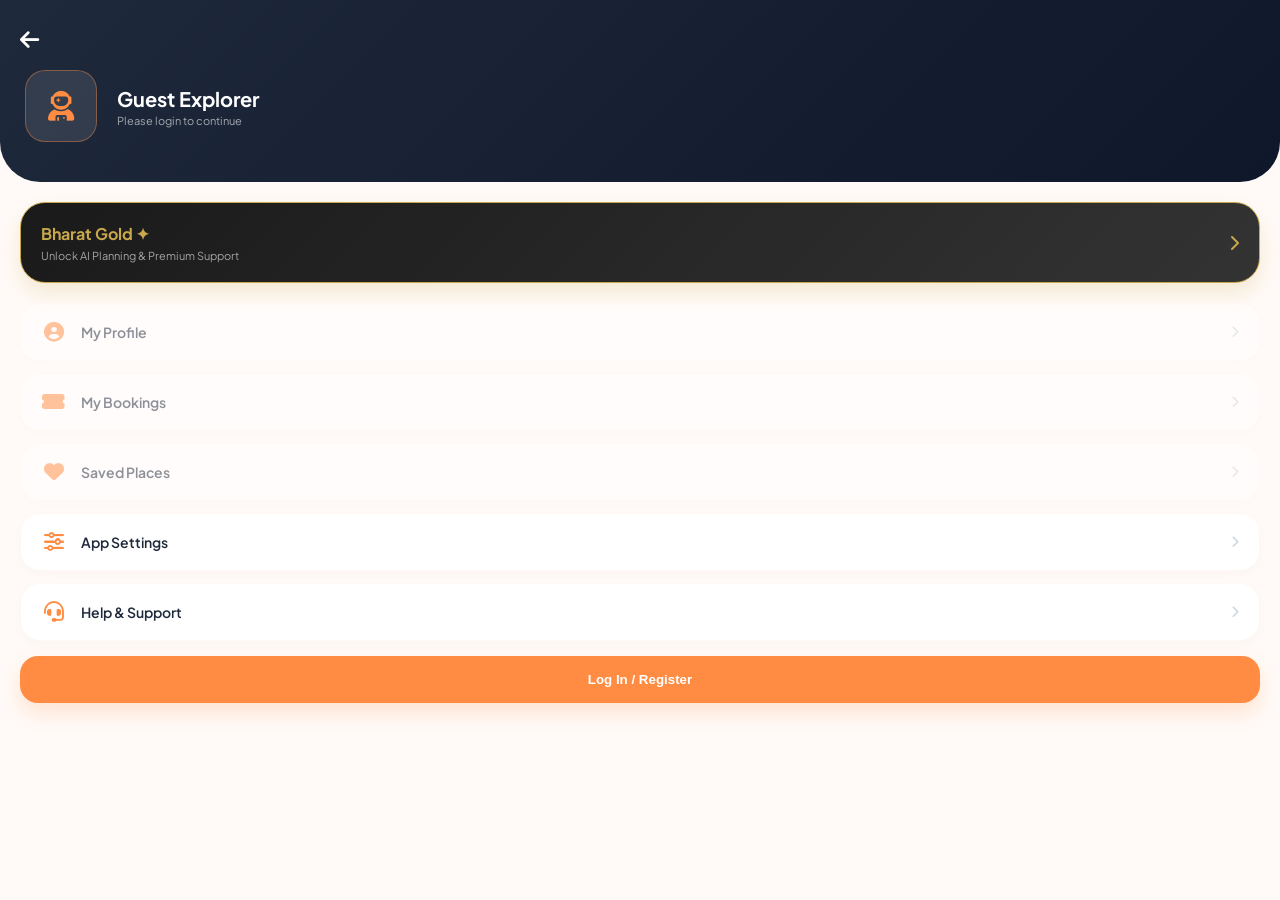
<file: threeline.html>
<!DOCTYPE html>
<html lang="en">
<head>
    <meta charset="UTF-8">
    <meta name="viewport" content="width=device-width, initial-scale=1.0">
    <title>Bharat Yatra | Pro Menu</title>
    <link rel="stylesheet" href="https://cdnjs.cloudflare.com/ajax/libs/font-awesome/6.0.0/css/all.min.css">
    <link href="https://fonts.googleapis.com/css2?family=Plus+Jakarta+Sans:wght@300;400;500;600;700&display=swap" rel="stylesheet">
    <style>
        :root {
            --primary: #ff8c42;
            --dark: #1e293b;
            --white: #ffffff;
            --bg: #fffaf7;
            --gold: #C9A84C;
            --text-gray: #64748b;
        }

        body {
            margin: 0; padding: 0;
            font-family: 'Plus Jakarta Sans', sans-serif;
            background: var(--bg);
            color: var(--dark);
            min-height: 100vh;
        }

        /* 🏔 HEADER SECTION */
        .header-box {
            background: linear-gradient(135deg, var(--dark) 0%, #0f172a 100%);
            padding: 60px 25px 40px;
            color: white;
            border-bottom-left-radius: 40px;
            border-bottom-right-radius: 40px;
            position: relative;
        }

        .nav-back { position: absolute; top: 25px; left: 20px; font-size: 22px; cursor: pointer; }

        .profile-container { display: flex; align-items: center; gap: 20px; margin-top: 10px; }
        
        .avatar-box {
            width: 70px; height: 70px;
            background: rgba(255, 255, 255, 0.1);
            backdrop-filter: blur(10px);
            border-radius: 20px;
            display: flex; align-items: center; justify-content: center;
            font-size: 30px; border: 1px solid rgba(255, 140, 66, 0.4);
            color: var(--primary);
        }

        .user-meta h2 { margin: 0; font-size: 20px; font-weight: 700; }
        .user-meta p { margin: 3px 0 0; font-size: 11px; opacity: 0.6; }

        /* 📋 SECTION CONTROL */
        .view-section { display: none; animation: fadeIn 0.3s ease; padding: 20px; }
        .view-section.active { display: block; }

        @keyframes fadeIn { from { opacity: 0; transform: translateY(10px); } to { opacity: 1; transform: translateY(0); } }

        .menu-column { display: flex; flex-direction: column; gap: 12px; }

        /* 💎 PREMIUM GOLD CARD */
        .gold-card {
            background: linear-gradient(135deg, #1a1a1a 0%, #333 100%);
            padding: 20px;
            border-radius: 25px;
            border: 1px solid var(--gold);
            display: flex;
            align-items: center;
            justify-content: space-between;
            margin-bottom: 20px;
            box-shadow: 0 10px 20px rgba(201, 168, 76, 0.2);
            cursor: pointer;
        }
        .gold-info h3 { color: var(--gold); margin: 0; font-size: 16px; font-weight: 700; }
        .gold-info p { color: rgba(255,255,255,0.6); margin: 5px 0 0; font-size: 11px; }

        /* 📋 MENU ITEMS */
        .menu-item {
            background: var(--white);
            padding: 18px 20px;
            border-radius: 20px;
            display: flex;
            align-items: center;
            justify-content: space-between;
            text-decoration: none;
            color: var(--dark);
            box-shadow: 0 4px 12px rgba(0,0,0,0.02);
            border: 1px solid rgba(255,140,66,0.05);
            transition: 0.2s;
            cursor: pointer;
        }

        .menu-item:active { background: #fff4ee; transform: scale(0.98); }
        .item-left { display: flex; align-items: center; gap: 15px; }
        .item-left i { font-size: 20px; color: var(--primary); width: 25px; text-align: center; }
        .item-left span { font-size: 14px; font-weight: 600; }
        .chevron { font-size: 12px; color: #cbd5e1; }

        /* 🔘 BUTTONS */
        .btn-full { width: 100%; padding: 16px; border-radius: 18px; border: none; font-weight: 700; cursor: pointer; margin-top: 15px; }
        .btn-primary { background: var(--primary); color: white; box-shadow: 0 10px 20px rgba(255,140,66,0.2); }
        .btn-outline { background: white; color: #ef4444; border: 1px solid #fee2e2; margin-top: 30px; }

        /* 🔒 LOCKED STYLE */
        .locked-style { opacity: 0.5; }

        /* Forms & Cards */
        .config-card { background: white; border-radius: 25px; padding: 25px; box-shadow: 0 4px 12px rgba(0,0,0,0.02); margin-bottom: 20px;}
        input { width: 100%; padding: 14px; border: 1px solid #f1f5f9; background: #f8fafc; border-radius: 12px; outline: none; box-sizing: border-box; font-family: inherit;}
    </style>
</head>
<body>

    <div class="header-box">
        <div class="nav-back" id="backIcon" onclick="goTo('main')"><i class="fas fa-arrow-left"></i></div>
        <div class="profile-container">
            <div class="avatar-box"><i class="fas fa-user-astronaut"></i></div>
            <div class="user-meta">
                <h2 id="uName">Guest Explorer</h2>
                <p id="uEmail">Unlock the beauty of India</p>
            </div>
        </div>
    </div>

    <!-- MAIN MENU -->
    <div id="section-main" class="view-section active">
        
        <div class="gold-card" onclick="window.location.href='premium.html'">
            <div class="gold-info">
                <h3>Bharat Gold ✦</h3>
                <p>Unlock AI Planning & Premium Support</p>
            </div>
            <i class="fas fa-chevron-right" style="color: var(--gold);"></i>
        </div>

        <div class="menu-column">
            <div class="menu-item" id="profile-link" onclick="handleProtectedNav('profile')">
                <div class="item-left"><i class="fas fa-user-circle"></i><span>My Profile</span></div>
                <i class="fas fa-chevron-right chevron"></i>
            </div>
            <div class="menu-item" id="bookings-link" onclick="handleProtectedNav('bookings')">
                <div class="item-left"><i class="fas fa-ticket-alt"></i><span>My Bookings</span></div>
                <i class="fas fa-chevron-right chevron"></i>
            </div>
            <div class="menu-item" id="saved-link" onclick="handleProtectedNav('saved')">
                <div class="item-left"><i class="fas fa-heart"></i><span>Saved Places</span></div>
                <i class="fas fa-chevron-right chevron"></i>
            </div>
            <div class="menu-item" onclick="goTo('settings')">
                <div class="item-left"><i class="fas fa-sliders-h"></i><span>App Settings</span></div>
                <i class="fas fa-chevron-right chevron"></i>
            </div>
            <div class="menu-item" onclick="goTo('support')">
                <div class="item-left"><i class="fas fa-headset"></i><span>Help & Support</span></div>
                <i class="fas fa-chevron-right chevron"></i>
            </div>
        </div>
        <button id="authBtn" class="btn-full btn-outline" onclick="handleAuth()"></button>
    </div>

    <!-- PROFILE VIEW -->
    <div id="section-profile" class="view-section">
        <div class="config-card">
            <h3>Profile Settings</h3>
            <div style="margin-bottom:15px;">
                <label style="font-size:11px; color:var(--text-gray); font-weight:700;">FULL NAME</label>
                <input type="text" id="nameInp">
            </div>
            <div style="margin-bottom:15px;">
                <label style="font-size:11px; color:var(--text-gray); font-weight:700;">EMAIL ADDRESS</label>
                <input type="text" id="emailInp" readonly style="color:#94a3b8;">
            </div>
            <button class="btn-full btn-primary" onclick="saveData()">Update Profile</button>
        </div>
    </div>

    <!-- BOOKINGS VIEW -->
    <div id="section-bookings" class="view-section">
        <div class="config-card" style="text-align:center; padding:40px 20px;">
            <i class="fas fa- suitcase-rolling" style="font-size:40px; color:#ddd; margin-bottom:15px;"></i>
            <h3>No Bookings Yet</h3>
            <p style="font-size:13px; color:var(--text-gray);">Start your journey by exploring 160+ cities.</p>
            <button class="btn-full btn-primary" onclick="window.location.href='index.html'">Browse Destinations</button>
        </div>
    </div>

    <!-- SAVED VIEW -->
    <div id="section-saved" class="view-section">
        <div class="config-card" style="text-align:center; padding:40px 20px;">
            <i class="fas fa-heart-broken" style="font-size:40px; color:#ddd; margin-bottom:15px;"></i>
            <h3>Empty Wishlist</h3>
            <p style="font-size:13px; color:var(--text-gray);">Save your favorite places to see them here.</p>
        </div>
    </div>

    <!-- SETTINGS VIEW -->
    <div id="section-settings" class="view-section">
        <div class="config-card">
            <h3>App Settings</h3>
            <div style="display:flex; justify-content:space-between; padding:15px 0; border-bottom:1px solid #f1f5f9;">
                <span>Push Notifications</span>
                <i class="fas fa-toggle-on" style="color:var(--primary); font-size:20px;"></i>
            </div>
            <div style="display:flex; justify-content:space-between; padding:15px 0;">
                <span>Location Access</span>
                <i class="fas fa-toggle-on" style="color:var(--primary); font-size:20px;"></i>
            </div>
        </div>
    </div>

    <!-- SUPPORT VIEW -->
    <div id="section-support" class="view-section">
        <div class="config-card" style="text-align:center;">
            <i class="fas fa-headset" style="font-size:40px; color:var(--primary); margin-bottom:15px;"></i>
            <h3>Need Help?</h3>
            <p style="font-size:13px; color:var(--text-gray);">Contact us via WhatsApp or Call for instant support.</p>
            <hr style="border:none; border-top:1px solid #f1f5f9; margin:20px 0;">
            <button class="btn-full btn-primary" onclick="location.href='https://wa.me/919009629736'"><i class="fab fa-whatsapp"></i> Chat via WhatsApp</button>
            <button class="btn-full btn-outline" style="color:var(--dark); border-color:#ddd; margin-top:10px;" onclick="location.href='tel:+919009629736'"><i class="fas fa-phone-alt"></i> Call Helpline</button>
        </div>
    </div>

    <script>
        function initApp() {
            const isLogged = localStorage.getItem("isLoggedIn") === "true";
            const name = localStorage.getItem("userName") || "Guest Explorer";
            const email = localStorage.getItem("userEmail") || "Please login to continue";

            document.getElementById("uName").innerText = name;
            document.getElementById("uEmail").innerText = email;
            document.getElementById("nameInp").value = name;
            document.getElementById("emailInp").value = email;

            const auth = document.getElementById("authBtn");
            const links = ["profile-link", "bookings-link", "saved-link"];

            if(isLogged) {
                auth.innerText = "Log Out from Device";
                auth.className = "btn-full btn-outline";
                links.forEach(id => document.getElementById(id).classList.remove("locked-style"));
            } else {
                auth.innerText = "Log In / Register";
                auth.className = "btn-full btn-primary";
                links.forEach(id => document.getElementById(id).classList.add("locked-style"));
            }
        }

        function handleProtectedNav(target) {
            if(localStorage.getItem("isLoggedIn") === "true") {
                goTo(target);
            } else {
                alert("Please login to access this section.");
                window.location.href = "login.html";
            }
        }

        function goTo(id) {
            document.querySelectorAll(".view-section").forEach(s => s.classList.remove("active"));
            document.getElementById("section-" + id).classList.add("active");
            
            const icon = document.getElementById("backIcon");
            if(id === 'main') {
                icon.onclick = () => window.location.href = "index.html";
                icon.innerHTML = '<i class="fas fa-arrow-left"></i>';
            } else {
                icon.onclick = () => goTo('main');
                icon.innerHTML = '<i class="fas fa-chevron-left"></i>';
            }
        }

        function saveData() {
            localStorage.setItem("userName", document.getElementById("nameInp").value);
            alert("Success: Profile updated!");
            initApp();
            goTo('main');
        }

        function handleAuth() {
            if(localStorage.getItem("isLoggedIn") === "true") {
                localStorage.clear();
                window.location.reload();
            } else {
                window.location.href = "login.html";
            }
        }

        window.onload = initApp;
    </script>
</body>
</html>
</file>
<file: style.css>
/* GLOBAL STYLES */
*{
    margin:0;
    padding:0;
    box-sizing:border-box;
    font-family: 'Poppins', sans-serif;
}

body{
    background:#f5f7fb;
    color:#222;
    scroll-behavior: smooth;
}

/* NAVBAR */
.navbar{
    display:flex;
    justify-content:space-between;
    align-items:center;
    padding:18px 40px;
    background:white;
    box-shadow:0 2px 10px rgba(0,0,0,0.05);
    position:sticky;
    top:0;
    z-index:1000;
}

.logo{
    font-size:22px;
    font-weight:700;
    color:#0d6efd;
    letter-spacing: 1px;
}

.navbar ul{
    display:flex;
    gap:30px;
    list-style:none;
}

.navbar a{
    text-decoration:none;
    color:black;
    font-weight:500;
    transition: 0.3s;
}

.navbar a:hover{
    color: #0d6efd;
}

.login-btn{
    background:#0d6efd;
    color:white;
    border:none;
    padding:10px 18px;
    border-radius:8px;
    cursor:pointer;
    font-weight: 600;
}

/* HERO SECTION */
.hero{
    height:450px;
    background:linear-gradient(rgba(0,0,0,.5),rgba(0,0,0,.5)),
    url("https://images.unsplash.com/photo-1524492412937-b28074a5d7da?q=80&w=1600");
    background-size:cover;
    background-position:center;
    display:flex;
    align-items:center;
    justify-content:center;
    color:white;
    text-align:center;
}

.hero h1{
    font-family: 'Playfair Display', serif;
    font-size:54px;
    margin-bottom:10px;
}

/* SEARCH & SUGGESTIONS */
.search-box{
    display:flex;
    background:white;
    border-radius:10px;
    overflow:hidden;
    width:550px;
    margin:20px auto;
    box-shadow: 0 4px 15px rgba(0,0,0,0.2);
}

.search-box input{
    flex:1;
    padding:18px;
    border:none;
    outline:none;
    font-size:16px;
}

.search-box button{
    background:#0d6efd;
    color:white;
    border:none;
    padding:0 30px;
    cursor:pointer;
    font-weight: 600;
}

.suggestions{
    width:550px;
    background:white;
    margin:auto;
    border-radius:0 0 10px 10px;
    box-shadow:0 10px 20px rgba(0,0,0,.1);
    position:relative;
    top:-20px;
    z-index:999;
    max-height: 250px;
    overflow-y: auto;
}

.suggestion-item{
    padding:15px;
    cursor:pointer;
    border-bottom:1px solid #eee;
    text-align: left;
    color: #333;
}

.suggestion-item:hover{
    background:#f1f5ff;
}

/* FILTERS */
.filters{
    margin-top:20px;
    display:flex;
    gap:15px;
    justify-content:center;
}

.filters select{
    padding:12px 20px;
    border-radius:8px;
    border: 1px solid rgba(255,255,255,0.3);
    background: rgba(255,255,255,0.2);
    color: white;
    backdrop-filter: blur(5px);
    cursor: pointer;
    font-weight: 500;
}

.filters select option {
    color: black;
}

/* CITY CARDS & GRIDS */
section{
    padding:60px 40px;
}

h2{
    font-family: 'Playfair Display', serif;
    font-size: 32px;
    margin-bottom:30px;
    text-align: center;
}

.city-container, .featured-grid, .category-grid {
    display:grid;
    grid-template-columns:repeat(auto-fit,minmax(280px,1fr));
    gap:30px;
}

.city-card{
    background:white;
    border-radius:20px;
    overflow:hidden;
    box-shadow:0 10px 20px rgba(0,0,0,0.05);
    text-decoration:none;
    color:black;
    transition:.4s ease;
}

.city-card:hover{
    transform:translateY(-10px);
    box-shadow: 0 15px 30px rgba(0,0,0,0.1);
}

.city-card img{
    width:100%;
    height:200px;
    object-fit:cover;
}

.city-info{
    padding:20px;
}

/* CATEGORY CARDS */
.category-card{
    background:white;
    padding:40px 20px;
    border-radius:20px;
    text-align:center;
    font-size:20px;
    font-weight: 600;
    cursor:pointer;
    box-shadow:0 4px 15px rgba(0,0,0,0.05);
    transition:.3s;
}

.category-card:hover{
    background: #0d6efd;
    color: white;
    transform: scale(1.05);
}

/* CITY DETAILS STYLES */
.city-details-body {
    background: white;
}

.city-hero-green {
    background: #f1f8ed;
    padding: 80px 20px;
    text-align: center;
    border-radius: 0 0 50px 50px;
}

.city-hero-green img {
    width: 150px;
    height: 150px;
    border-radius: 50%;
    object-fit: cover;
    border: 5px solid white;
    box-shadow: 0 10px 25px rgba(0,0,0,0.1);
    margin-bottom: 25px;
}

.city-hero-green h1 {
    font-family: 'Playfair Display', serif;
    color: #2c562a;
    font-size: 42px;
    margin-bottom: 15px;
}

.city-hero-green .intro-text {
    max-width: 700px;
    margin: 0 auto;
    font-size: 18px;
    color: #4a6d48;
    line-height: 1.6;
    font-style: italic;
}

.facts-section {
    max-width: 800px;
    margin: 40px auto;
    padding: 0 20px;
}

.facts-list {
    list-style: none;
    margin-top: 20px;
}

.facts-list li {
    font-size: 18px;
    margin-bottom: 15px;
    display: flex;
    align-items: center;
    gap: 15px;
}

.facts-list li::before {
    content: "";
    width: 10px;
    height: 10px;
    background: #89b071;
    border-radius: 2px;
}

.facts-list li strong {
    color: #2c562a;
    min-width: 160px;
}

/* FOOTER */
.footer{
    background:#0d6efd;
    color:white;
    text-align:center;
    padding:60px;
    margin-top:40px;
}

/* 📞 CONTACT & FOUNDER SECTION CSS */
.contact {
    padding: 80px 10%;
    background-color: #ffffff;
    text-align: center;
}

.contact h2 {
    font-family: 'Playfair Display', serif;
    font-size: 2.5rem;
    margin-bottom: 40px;
    color: #2c3e50;
}

.contact-wrapper {
    display: flex;
    flex-wrap: wrap;
    justify-content: center;
    gap: 50px;
    max-width: 1000px;
    margin: 0 auto;
}

.contact-info {
    flex: 1;
    min-width: 280px;
    text-align: left;
    display: flex;
    flex-direction: column;
    justify-content: center;
    gap: 25px;
}

.info-item {
    display: flex;
    align-items: center;
    gap: 15px;
    font-size: 1.1rem;
    color: #444;
}

.info-item i {
    color: #ff5722;
    font-size: 1.4rem;
    width: 30px;
}

.contact-form {
    flex: 1;
    min-width: 300px;
    display: flex;
    flex-direction: column;
    gap: 15px;
}

.contact-form input, 
.contact-form textarea {
    padding: 15px;
    border: 1px solid #ddd;
    border-radius: 10px;
    font-size: 1rem;
    outline: none;
    transition: 0.3s;
}

.contact-form input:focus, 
.contact-form textarea:focus {
    border-color: #ff5722;
    box-shadow: 0 0 8px rgba(255, 87, 34, 0.2);
}

.submit-btn {
    background-color: #ff5722;
    color: white;
    padding: 15px;
    border: none;
    border-radius: 10px;
    cursor: pointer;
    font-weight: 700;
    font-size: 1rem;
    transition: 0.3s;
}

.submit-btn:hover {
    background-color: #e64a19;
    transform: translateY(-3px);
    box-shadow: 0 5px 15px rgba(255, 87, 34, 0.3);
}

/* 🏆 FOUNDER CARD & SOCIAL ICONS */
.founder-section {
    margin-top: 60px;
    padding-top: 40px;
    border-top: 2px dashed #eee;
}

.founder-card h3 {
    font-family: 'Playfair Display', serif;
    font-size: 2rem;
    color: #2c3e50;
    margin-bottom: 10px;
}

.founder-card p {
    color: #777;
    font-style: italic;
    margin-bottom: 25px;
}

.social-links {
    display: flex;
    justify-content: center;
    gap: 20px;
}

.social-icon {
    width: 55px;
    height: 55px;
    display: flex;
    align-items: center;
    justify-content: center;
    border-radius: 50%;
    color: white;
    font-size: 1.6rem;
    text-decoration: none;
    transition: 0.4s cubic-bezier(0.175, 0.885, 0.32, 1.275);
}

.social-icon:hover {
    transform: scale(1.15) rotate(10deg);
}

.whatsapp { background-color: #25D366; }
.instagram { background: linear-gradient(45deg, #f09433 0%, #e6683c 25%, #dc2743 50%, #cc2366 75%, #bc1888 100%); }
.linkedin { background-color: #0077b5; }

.quick-services {
    padding: 30px 10%;
    background: #fff;
    display: flex;
    justify-content: center;
}

.service-grid {
    display: flex;
    gap: 20px;
    width: 100%;
    max-width: 1000px;
    flex-wrap: wrap;
}

.service-card {
    flex: 1;
    min-width: 300px;
    display: flex;
    align-items: center;
    padding: 20px;
    background: #fdfdfd;
    border: 1.5px solid #eee;
    border-radius: 12px;
    cursor: pointer;
    transition: 0.3s;
    position: relative;
}

.service-card:hover {
    border-color: #ff5722;
    box-shadow: 0 5px 15px rgba(0,0,0,0.05);
    transform: translateY(-3px);
}

.service-card.holiday:hover {
    border-color: #008cff;
}

.service-icon {
    width: 50px;
    height: 50px;
    background: rgba(255, 87, 34, 0.1);
    color: #ff5722;
    display: flex;
    align-items: center;
    justify-content: center;
    border-radius: 10px;
    font-size: 1.5rem;
    margin-right: 15px;
}

.holiday .service-icon {
    background: rgba(0, 140, 255, 0.1);
    color: #008cff;
}

.service-details h3 {
    font-size: 1.1rem;
    margin-bottom: 2px;
    color: #333;
}

.service-details p {
    font-size: 0.85rem;
    color: #777;
}

.arrow {
    margin-left: auto;
    color: #ccc;
    font-size: 0.9rem;
}

/* 🎫 BOOKING PAGE SPECIFIC CSS */
/* 🏔️ Booking Hero Section */
.booking-hero {
    background: linear-gradient(135deg, #1a2a6c, #b21f1f, #fdbb2d);
    padding: 100px 10% 140px;
    text-align: center;
    color: white;
}

.booking-hero h1 {
    font-family: 'Playfair Display', serif;
    font-size: 3.2rem;
    margin-bottom: 15px;
    text-shadow: 2px 2px 10px rgba(0,0,0,0.2);
}

.booking-hero p {
    font-size: 1.2rem;
    opacity: 0.9;
    font-weight: 300;
}

/* 🏢 Main Booking Card */
.booking-main-container {
    max-width: 950px;
    margin: -80px auto 60px;
    background: white;
    border-radius: 25px;
    box-shadow: 0 20px 60px rgba(0,0,0,0.15);
    padding: 40px;
    position: relative;
    z-index: 10;
}

/* 📑 Tabs Styling */
.booking-tabs {
    display: flex;
    justify-content: center;
    gap: 40px;
    margin-bottom: 40px;
    border-bottom: 1px solid #eee;
}

.tab-btn {
    background: none;
    border: none;
    font-size: 1.3rem;
    font-weight: 600;
    color: #888;
    cursor: pointer;
    display: flex;
    align-items: center;
    gap: 12px;
    padding-bottom: 15px;
    transition: 0.3s all ease;
}

.tab-btn i {
    font-size: 1.5rem;
}

/* Flight Tab Active State */
.flight-tab.active {
    color: #ff5722;
    border-bottom: 4px solid #ff5722;
}

/* Train Tab Active State */
.train-tab.active {
    color: #2196f3;
    border-bottom: 4px solid #2196f3;
}

/* 📝 Form Grid Layout */
.booking-form-grid {
    display: grid;
    grid-template-columns: repeat(auto-fit, minmax(280px, 1fr));
    gap: 25px;
}

.input-group {
    display: flex;
    flex-direction: column;
    gap: 10px;
}

.input-group label {
    font-weight: 700;
    font-size: 0.95rem;
    color: #2c3e50;
    text-transform: uppercase;
    letter-spacing: 0.5px;
}

.input-group input {
    padding: 18px;
    border: 2px solid #eef0f2;
    border-radius: 12px;
    font-size: 1rem;
    outline: none;
    background: #fdfdfd;
    transition: 0.3s;
}

.input-group input:focus {
    border-color: #ff5722;
    background: #fff;
    box-shadow: 0 0 10px rgba(255, 87, 34, 0.1);
}

/* 🚀 Booking Button */
.book-now-button {
    width: 100%;
    margin-top: 35px;
    padding: 20px;
    border: none;
    border-radius: 15px;
    font-size: 1.3rem;
    font-weight: 800;
    color: white;
    cursor: pointer;
    transition: 0.4s cubic-bezier(0.175, 0.885, 0.32, 1.275);
    text-transform: uppercase;
    letter-spacing: 1px;
}

.book-now-button:hover {
    transform: translateY(-5px);
    box-shadow: 0 10px 25px rgba(0,0,0,0.2);
}

/* Specific Colors for Buttons */
.flight-btn {
    background: linear-gradient(to right, #ff5722, #ff7043);
}

.train-btn {
    background: linear-gradient(to right, #2196f3, #1976d2);
}

/* Tab Toggle Visibility */
.tab-content { display: none; }
.tab-content.active { 
    display: block; 
    animation: fadeIn 0.5s ease;
}

@keyframes fadeIn {
    from { opacity: 0; transform: translateY(10px); }
    to { opacity: 1; transform: translateY(0); }
}

/* 🤖 YATRI AI CSS */
#chat-icon {
    position: fixed;
    bottom: 30px;
    right: 30px;
    width: 60px;
    height: 60px;
    background: #ff5722;
    color: white;
    border-radius: 50%;
    display: flex;
    align-items: center;
    justify-content: center;
    font-size: 1.8rem;
    cursor: pointer;
    box-shadow: 0 10px 25px rgba(255, 87, 34, 0.4);
    z-index: 1000;
    transition: 0.3s;
}

#chat-window {
    position: fixed;
    bottom: 100px;
    right: 30px;
    width: 350px;
    height: 450px;
    background: white;
    border-radius: 20px;
    box-shadow: 0 15px 50px rgba(0,0,0,0.2);
    display: flex;
    flex-direction: column;
    z-index: 1000;
    transition: 0.4s ease;
    overflow: hidden;
}

.chat-hidden { transform: scale(0); opacity: 0; pointer-events: none; }

.chat-header {
    background: #2c3e50;
    color: white;
    padding: 15px;
    display: flex;
    justify-content: space-between;
    align-items: center;
}

.chat-body {
    flex: 1;
    padding: 15px;
    overflow-y: auto;
    background: #f9f9f9;
    font-size: 0.9rem;
}

.ai-msg, .user-msg {
    margin-bottom: 10px;
    padding: 10px 15px;
    border-radius: 15px;
    max-width: 80%;
}

.ai-msg { background: #eee; align-self: flex-start; }
.user-msg { background: #ff5722; color: white; align-self: flex-end; margin-left: auto; }

.chat-footer {
    padding: 10px;
    display: flex;
    border-top: 1px solid #eee;
}

.chat-footer input {
    flex: 1;
    border: none;
    padding: 10px;
    outline: none;
}

/* =========================================
   📱 MOBILE RESPONSIVE FIXES (CONNECT TO MOBILE.CSS)
========================================= */
@media screen and (max-width: 768px) {
    /* Rules in mobile.css will take over */
}
/* 🏷️ COMPACT BRAND LOGO */
.brand-link {
    display: flex;
    align-items: center;
    gap: 8px; /* Spacing kam kar di */
    text-decoration: none;
}

.logo-circle {
    width: 32px;  /* Size chota kiya (Pehle 40-50px tha) */
    height: 32px; 
    border-radius: 50%;
    border: 1.5px solid #f0932b; /* Patli orange border */
    display: flex;
    align-items: center;
    justify-content: center;
    background: #fff;
    flex-shrink: 0; /* Logo dabega nahi */
}

.brand-name {
    font-family: 'Poppins', sans-serif; 
    font-size: 16px; /* Ekdum perfect chota size */
    font-weight: 800;
    text-transform: uppercase;
    letter-spacing: 0.5px;
    
    /* 🟠 Premium Orange Color */
    color: #f0932b; 
    /* Halka sa gradient look */
    background: linear-gradient(135deg, #f0932b 0%, #ff7e01 100%);
    -webkit-background-clip: text;
    -webkit-text-fill-color: transparent;
    
    white-space: nowrap; /* Text break nahi hoga */
}

/* Hover Effect */
.brand-link:hover .brand-name {
    opacity: 0.8;
}
</file>
<file: m2.css>
/* ======================================================
    🚀 BHARAT YATRA - MASTER ADVANCED MOBILE (m2.css)
    Designed for: Home Screen Grid & City Page Premium UI
    ====================================================== */

/* 1. Global Reset & Side Scroll Killer */
html, body {
    width: 100% !important;
    max-width: 100% !important;
    overflow-x: hidden !important;
    margin: 0 !important;
    padding: 0 !important;
    height: auto !important;
    overflow-y: auto !important;
    position: relative;
}

@media screen and (max-width: 600px) {
    * { box-sizing: border-box; }

    /* 2. Navbar Fix (Clean Logo & Login Circle) */
    .navbar {
        display: flex !important;
        flex-direction: row !important;
        justify-content: space-between !important;
        align-items: center !important;
        padding: 0 15px !important;
        height: 60px !important;
        background: #ffffff !important;
        position: fixed !important;
        top: 0; left: 0; width: 100% !important;
        z-index: 2500;
        box-shadow: 0 2px 10px rgba(0,0,0,0.1) !important;
    }
    .navbar ul { display: none !important; } 
    
    .logo {
        font-size: 1.15rem !important;
        font-weight: 800 !important;
        color: #2c562a !important; /* Green for Brand Consistency */
        margin: 0 !important;
    }

    .login-btn {
        width: 40px !important;
        height: 40px !important;
        border-radius: 50% !important;
        background: #007bff !important;
        color: white !important;
        display: flex !important;
        align-items: center;
        justify-content: center;
        border: none !important;
        font-size: 0.65rem !important;
    }

    /* 3. Hero & Search Capsule Fix */
    .hero, .city-hero-green {
        margin-top: 60px !important;
        padding: 40px 15px !important;
        height: 380px !important;
        display: flex !important;
        flex-direction: column !important;
        justify-content: center !important;
        align-items: center !important;
        background-size: cover !important;
        background-position: center !important;
        border-radius: 0 0 30px 30px !important;
    }

    /* 4. 🏠 HOME SCREEN - 3 COLUMN SQUARE GRID */
    #featuredCities, .featured-grid {
        display: grid !important;
        grid-template-columns: repeat(3, 1fr) !important;
        gap: 8px !important;
        padding: 12px 10px !important;
    }

    .city-card {
        background: #ffffff !important;
        border-radius: 12px !important;
        overflow: hidden !important;
        display: flex !important;
        flex-direction: column !important;
        border: 1px solid #eeeeee !important;
        box-shadow: 0 4px 10px rgba(0,0,0,0.05) !important;
    }

    .city-card img {
        width: 100% !important;
        aspect-ratio: 1 / 1 !important; 
        height: auto !important;
        object-fit: cover !important;
    }

    .city-info { padding: 8px !important; }
    .city-info h3 { font-size: 0.75rem !important; margin: 0 !important; white-space: nowrap; overflow: hidden; text-overflow: ellipsis; }

    /* 5. 🏙️ CITY DETAILS - UNIQUE STYLISH HEADER */
    .unique-city-name-container {
        margin: 25px 0 15px 0 !important;
        display: flex !important;
        align-items: center !important;
        gap: 12px !important;
    }

    .unique-city-name-container h2 {
        font-family: 'Playfair Display', serif !important;
        font-size: 26px !important;
        color: #2c562a !important;
        font-weight: 700 !important;
        margin: 0 !important;
    }

    .unique-city-name-container::after {
        content: "";
        flex: 1;
        height: 2px;
        background: linear-gradient(to right, #2c562a, transparent);
        border-radius: 10px;
    }

    /* Facts List (Vertical List - No Cutting) */
    #factsList {
        display: flex !important;
        flex-direction: column !important;
        gap: 12px !important;
        padding: 0 !important;
    }

    #factsList li {
        font-size: 15px !important;
        padding: 8px 0 !important;
        border-bottom: 1px solid #f0f0f0 !important;
        width: 100% !important;
        display: block !important;
    }

    /* 6. 🎬 VIDEO REELS */
    .video-container {
        width: 100% !important;
        max-width: 280px !important;
        aspect-ratio: 9/16 !important;
        margin: 20px auto !important;
        border-radius: 15px !important;
        overflow: hidden !important;
        box-shadow: 0 10px 30px rgba(0,0,0,0.2) !important;
    }

    /* 7. 🎫 STICKY BOOKING BUTTON (CENTERED FIX) */
    .fixed-book-wrap, .footer-booking {
        position: fixed !important;
        bottom: 0 !important;
        left: 0 !important;
        right: 0 !important;
        width: 100% !important;
        padding: 15px !important;
        background: #ffffff !important;
        box-shadow: 0 -5px 15px rgba(0,0,0,0.1) !important;
        z-index: 3000 !important;
        display: flex !important;
        justify-content: center !important; /* Button center mein aayega */
    }

    .btn-book, .book-now-fixed {
        width: 100% !important;
        max-width: 400px !important;
        background: linear-gradient(45deg, #2c562a, #4a8a47) !important;
        color: white !important;
        text-align: center !important;
        padding: 14px !important;
        border-radius: 30px !important;
        font-weight: bold !important;
        font-size: 16px !important;
        text-decoration: none !important;
        box-shadow: 0 5px 15px rgba(44, 86, 42, 0.3) !important;
    }

    }
/* 🤖 BHARAT AI - FULL SCREEN APP INTERFACE BY NIRMAL RAJPUT */

#chat-window {
    position: fixed;
    top: 0;
    left: 0;
    width: 100%;
    height: 100vh;
    background: #ffffff; /* Ekdum saaf white background */
    display: flex;
    flex-direction: column;
    z-index: 1000000; /* Sabse upar */
    
    /* Animation: Niche se upar slide hone ke liye */
    transition: transform 0.5s cubic-bezier(0.4, 0, 0.2, 1);
    transform: translateY(100%); 
    visibility: hidden;
}

/* 🔥 Jab Toggle hoga tab ye class chalegi */
#chat-window.chat-active {
    transform: translateY(0);
    visibility: visible;
}

/* 🟢 Header: Premium Green Gradient */
.chat-header {
    background: linear-gradient(135deg, #2c562a 0%, #1e3d1c 100%);
    color: white;
    padding: 20px 25px;
    display: flex;
    justify-content: space-between;
    align-items: center;
    box-shadow: 0 4px 12px rgba(0,0,0,0.15);
}

.header-info {
    display: flex;
    align-items: center;
    gap: 15px;
}

.header-info i {
    font-size: 24px;
    color: #f0932b; /* Orange Robot Icon */
}

.header-info span {
    font-size: 20px;
    font-weight: 700;
    letter-spacing: 0.5px;
    font-family: 'Poppins', sans-serif;
}

.close-chat {
    background: rgba(255, 255, 255, 0.15);
    border: none;
    color: white;
    font-size: 30px;
    width: 45px;
    height: 45px;
    border-radius: 50%;
    display: flex;
    align-items: center;
    justify-content: center;
    cursor: pointer;
    transition: 0.3s;
}

.close-chat:hover {
    background: rgba(255, 255, 255, 0.3);
    transform: rotate(90deg);
}

/* 💬 Chat Body Area */
#chat-body {
    flex: 1;
    padding: 25px 20px;
    overflow-y: auto;
    background: #f0f2f5; /* WhatsApp jaisa light grey */
    display: flex;
    flex-direction: column;
    gap: 15px;
}

/* AI Message Bubble (Left Side) */
.ai-msg {
    align-self: flex-start;
    background: #ffffff;
    color: #333;
    padding: 12px 18px;
    border-radius: 20px 20px 20px 5px;
    max-width: 85%;
    font-size: 15px;
    line-height: 1.6;
    box-shadow: 0 2px 8px rgba(0,0,0,0.06);
    border: 1px solid #e0e0e0;
}

/* User Message Bubble (Right Side) */
.user-msg {
    align-self: flex-end;
    background: #2c562a;
    color: white;
    padding: 12px 18px;
    border-radius: 20px 20px 5px 20px;
    max-width: 85%;
    font-size: 15px;
    line-height: 1.6;
    box-shadow: 0 4px 10px rgba(44, 86, 42, 0.2);
}

/* ⌨️ Footer: Input & Send Button */
.chat-footer {
    padding: 15px 20px 35px; /* Mobile navigation ke liye niche gap */
    background: white;
    border-top: 1px solid #eee;
    display: flex;
    gap: 12px;
    align-items: center;
}

.chat-footer input {
    flex: 1;
    padding: 15px 22px;
    border-radius: 35px;
    border: 1px solid #e0e0e0;
    outline: none;
    font-size: 16px;
    background: #f8f9fa;
    transition: 0.3s;
    font-family: 'Poppins', sans-serif;
}

.chat-footer input:focus {
    border-color: #2c562a;
    background: #fff;
    box-shadow: 0 0 10px rgba(44, 86, 42, 0.1);
}

.chat-footer button {
    background: #2c562a;
    color: white;
    border: none;
    width: 55px;
    height: 55px;
    border-radius: 50%;
    display: flex;
    align-items: center;
    justify-content: center;
    font-size: 20px;
    cursor: pointer;
    box-shadow: 0 4px 12px rgba(44, 86, 42, 0.3);
    transition: transform 0.2s;
}

.chat-footer button:active {
    transform: scale(0.9);
}

/* Scrollbar Style */
#chat-body::-webkit-scrollbar { width: 5px; }
#chat-body::-webkit-scrollbar-thumb { background: #ccc; border-radius: 10px; }
</file>
